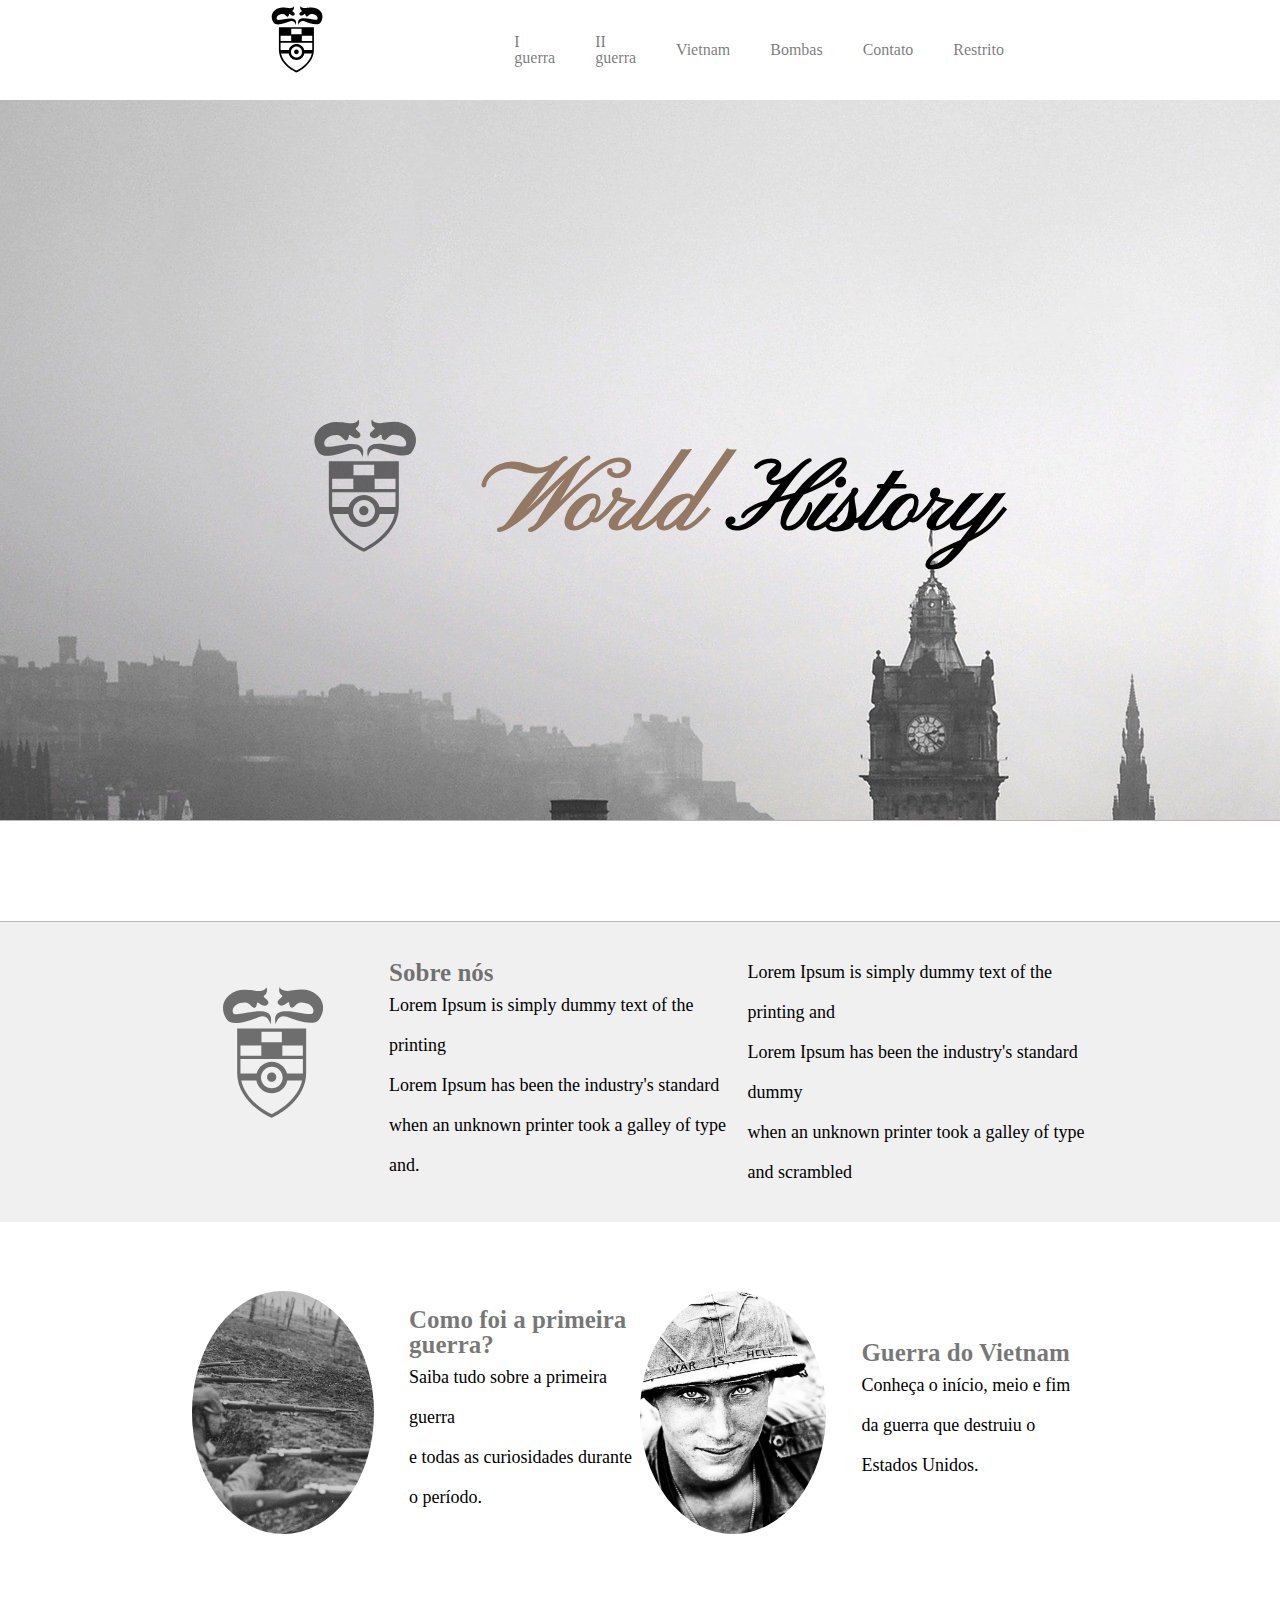
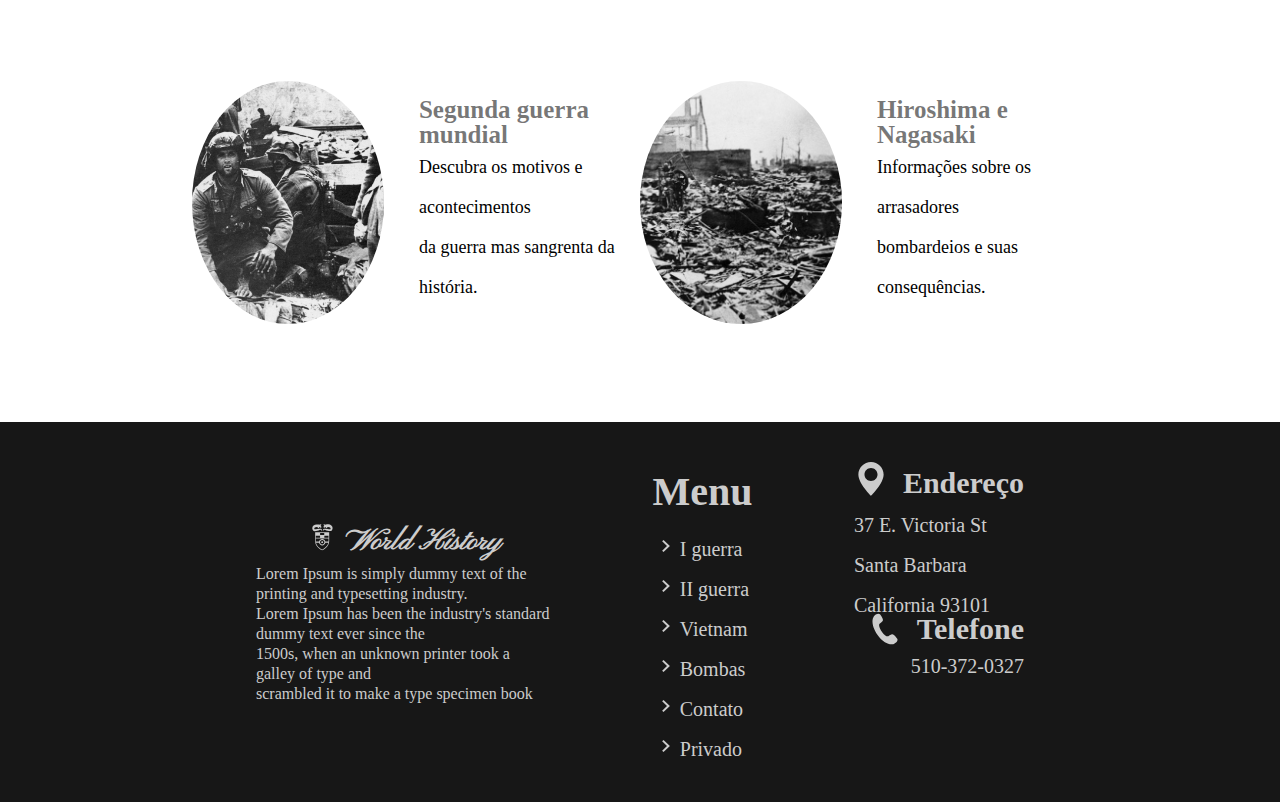
<file: index.html>
<!DOCTYPE html>
<html lang="en">

<head>
    <meta charset="UTF-8">
    <meta name="viewport" content="width=device-width, initial-scale=1.0">
    <meta http-equiv="X-UA-Compatible" content="ie=edge">
    <title>World History</title>
    <link rel="stylesheet" href="home.css">
    <link rel="stylesheet" href="reset.css">
    <link href="https://fonts.googleapis.com/css?family=Pinyon+Script" rel="stylesheet">
    <link rel="stylesheet" href="https://use.fontawesome.com/releases/v5.3.1/css/all.css"
          integrity="sha384-mzrmE5qonljUremFsqc01SB46JvROS7bZs3IO2EmfFsd15uHvIt+Y8vEf7N7fWAU"
          crossorigin="anonymous">
    <script type="text/javascript" src="js/contact.js"></script>
</head>

<body>

<div class="wrapper-menu">
    <div class="logo">
        <a href="index.html">
            <svg xmlns="http://www.w3.org/2000/svg" xmlns:xlink="http://www.w3.org/1999/xlink" version="1.1" x="0px" y="0px" viewBox="0 0 120 120"
                style="enable-background:new 0 0 96 96;" xml:space="preserve">
                <g>
                    <path d="M27.5,60.9c0,18.2,20.4,27,20.6,27l0.4,0.2l0.4-0.2c0.2-0.1,5.2-2.3,10.3-6.7c6.8-5.9,10.3-12.9,10.3-20.3V33.8h-42V60.9z    M48.5,85.9C46,84.8,32.7,78,30,65.4h9.2c0.8,4.4,4.7,7.8,9.4,7.8c4.7,0,8.6-3.4,9.4-7.8h9C64.3,77.7,51,84.7,48.5,85.9z M42,63.6   c0-3.6,3-6.6,6.6-6.6s6.6,3,6.6,6.6c0,3.6-3,6.6-6.6,6.6S42,67.2,42,63.6z M55,44.2h12.5v6.2H55V44.2z M42.3,35.8h12.4v6.4H42.3   V35.8z M29.5,44.2h12.7v6.2H29.5V44.2z M29.5,52.4h38v8.5c0,0.1,0,0.2,0,0.3h-9.6C56.8,57.1,53,54,48.6,54c-4.4,0-8.2,3.1-9.3,7.2   h-9.8c0-0.1,0-0.2,0-0.3V52.4z"
                    />
                    <path d="M76.1,13.4c-2.7-2.3-6.2-3.4-9.7-3.3c-2.9,0.1-4.9,0.4-6.1,0.6c-1.5,0.3-3.1,0.3-4.6-0.2c-1-0.3-1.8-0.8-2-1.4   c-0.5-1.7-1.5,3,0.8,4.3c2.3,1.3-4.3,3-1.8,5.7c1.7,1.8,4.1,0.2,5.6-1.1c0.3-0.3,0.9-0.1,0.9,0.4c0,0.8,0.2,1.8,1,2.5   c1.7,1.3,2.9-2.9,6-3c4.5-0.2,8.8,2.7,7.5,6.3c-1.3,3.7-26.8-8.2-22.7,7c0,0,1.2-6.7,6.8-4.5c5.7,2.2,16.3,6,19.5,1.7   C79.9,24.9,81.8,18.4,76.1,13.4z"
                    />
                    <path d="M47.7,31.3c4.2-15.2-21.3-3.3-22.7-7c-1.3-3.7,3-6.5,7.5-6.3c3.1,0.1,4.3,4.3,6,3c0.8-0.7,1-1.7,1-2.5   c0-0.5,0.6-0.7,0.9-0.4c1.4,1.2,3.9,2.9,5.6,1.1c2.5-2.7-4.2-4.3-1.8-5.7s1.3-6,0.8-4.3c-0.2,0.7-1.1,1.1-2,1.4   c-1.5,0.5-3.1,0.5-4.6,0.2c-1.2-0.3-3.2-0.5-6.1-0.6c-3.5-0.1-7,1-9.7,3.3c-5.7,5-3.8,11.5-1.3,15c3.2,4.4,13.8,0.5,19.5-1.7   C46.5,24.6,47.7,31.3,47.7,31.3z"
                    />
                    <path d="M51.3,63.4c0-1.5-1.2-2.8-2.8-2.8s-2.8,1.2-2.8,2.8c0,1.5,1.2,2.8,2.8,2.8S51.3,65,51.3,63.4z" />
                </g>
            </svg>
        </a>
    </div>
    <nav class="nav-bar">
        <ul>
            <li>
                <a href="FirstWar.html">I guerra</a>
            </li>
            <li>
                <a href="SecondWar.html">II guerra</a>
            </li>
            <li>
                <a href="vietnam.html">Vietnam</a>
            </li>
            <li>
                <a href="Hiroshima.html">Bombas</a>
            </li>
            <li>
                <a href="contact.html">Contato</a>
            </li>
            <li>
                <a href="restrict.html">Restrito</a>
            </li>
        </ul>

    </nav>
</div>

<header>
    <div>
        <svg xmlns="http://www.w3.org/2000/svg" xmlns:xlink="http://www.w3.org/1999/xlink" version="1.1" x="0px" y="0px" viewBox="0 0 120 120"
                style="enable-background:new 0 0 96 96;" xml:space="preserve">
                <g>
                    <path d="M27.5,60.9c0,18.2,20.4,27,20.6,27l0.4,0.2l0.4-0.2c0.2-0.1,5.2-2.3,10.3-6.7c6.8-5.9,10.3-12.9,10.3-20.3V33.8h-42V60.9z    M48.5,85.9C46,84.8,32.7,78,30,65.4h9.2c0.8,4.4,4.7,7.8,9.4,7.8c4.7,0,8.6-3.4,9.4-7.8h9C64.3,77.7,51,84.7,48.5,85.9z M42,63.6   c0-3.6,3-6.6,6.6-6.6s6.6,3,6.6,6.6c0,3.6-3,6.6-6.6,6.6S42,67.2,42,63.6z M55,44.2h12.5v6.2H55V44.2z M42.3,35.8h12.4v6.4H42.3   V35.8z M29.5,44.2h12.7v6.2H29.5V44.2z M29.5,52.4h38v8.5c0,0.1,0,0.2,0,0.3h-9.6C56.8,57.1,53,54,48.6,54c-4.4,0-8.2,3.1-9.3,7.2   h-9.8c0-0.1,0-0.2,0-0.3V52.4z"
                    />
                    <path d="M76.1,13.4c-2.7-2.3-6.2-3.4-9.7-3.3c-2.9,0.1-4.9,0.4-6.1,0.6c-1.5,0.3-3.1,0.3-4.6-0.2c-1-0.3-1.8-0.8-2-1.4   c-0.5-1.7-1.5,3,0.8,4.3c2.3,1.3-4.3,3-1.8,5.7c1.7,1.8,4.1,0.2,5.6-1.1c0.3-0.3,0.9-0.1,0.9,0.4c0,0.8,0.2,1.8,1,2.5   c1.7,1.3,2.9-2.9,6-3c4.5-0.2,8.8,2.7,7.5,6.3c-1.3,3.7-26.8-8.2-22.7,7c0,0,1.2-6.7,6.8-4.5c5.7,2.2,16.3,6,19.5,1.7   C79.9,24.9,81.8,18.4,76.1,13.4z"
                    />
                    <path d="M47.7,31.3c4.2-15.2-21.3-3.3-22.7-7c-1.3-3.7,3-6.5,7.5-6.3c3.1,0.1,4.3,4.3,6,3c0.8-0.7,1-1.7,1-2.5   c0-0.5,0.6-0.7,0.9-0.4c1.4,1.2,3.9,2.9,5.6,1.1c2.5-2.7-4.2-4.3-1.8-5.7s1.3-6,0.8-4.3c-0.2,0.7-1.1,1.1-2,1.4   c-1.5,0.5-3.1,0.5-4.6,0.2c-1.2-0.3-3.2-0.5-6.1-0.6c-3.5-0.1-7,1-9.7,3.3c-5.7,5-3.8,11.5-1.3,15c3.2,4.4,13.8,0.5,19.5-1.7   C46.5,24.6,47.7,31.3,47.7,31.3z"
                    />
                    <path d="M51.3,63.4c0-1.5-1.2-2.8-2.8-2.8s-2.8,1.2-2.8,2.8c0,1.5,1.2,2.8,2.8,2.8S51.3,65,51.3,63.4z" />
                </g>
            </svg>
        <h1>
            <span> World </span> History</h1>
    </div>
</header>

<div class="networks">
    <ul>
        <li>
            <a href="">
                <i class="fab fa-facebook-f"></i>
            </a>
        </li>
        <li>
            <a href="">
                <i class="fab fa-linkedin-in"></i>
            </a>
        </li>
        <li>
            <a href="">
                <i class="fab fa-github"></i>
            </a>
        </li>
    </ul>
</div>

<div class="about">
    <div class="logo-about">
        <svg xmlns="http://www.w3.org/2000/svg" xmlns:xlink="http://www.w3.org/1999/xlink" version="1.1" x="0px" y="0px" viewBox="0 0 120 120"
                style="enable-background:new 0 0 96 96;" xml:space="preserve">
                <g>
                    <path d="M27.5,60.9c0,18.2,20.4,27,20.6,27l0.4,0.2l0.4-0.2c0.2-0.1,5.2-2.3,10.3-6.7c6.8-5.9,10.3-12.9,10.3-20.3V33.8h-42V60.9z    M48.5,85.9C46,84.8,32.7,78,30,65.4h9.2c0.8,4.4,4.7,7.8,9.4,7.8c4.7,0,8.6-3.4,9.4-7.8h9C64.3,77.7,51,84.7,48.5,85.9z M42,63.6   c0-3.6,3-6.6,6.6-6.6s6.6,3,6.6,6.6c0,3.6-3,6.6-6.6,6.6S42,67.2,42,63.6z M55,44.2h12.5v6.2H55V44.2z M42.3,35.8h12.4v6.4H42.3   V35.8z M29.5,44.2h12.7v6.2H29.5V44.2z M29.5,52.4h38v8.5c0,0.1,0,0.2,0,0.3h-9.6C56.8,57.1,53,54,48.6,54c-4.4,0-8.2,3.1-9.3,7.2   h-9.8c0-0.1,0-0.2,0-0.3V52.4z"
                    />
                    <path d="M76.1,13.4c-2.7-2.3-6.2-3.4-9.7-3.3c-2.9,0.1-4.9,0.4-6.1,0.6c-1.5,0.3-3.1,0.3-4.6-0.2c-1-0.3-1.8-0.8-2-1.4   c-0.5-1.7-1.5,3,0.8,4.3c2.3,1.3-4.3,3-1.8,5.7c1.7,1.8,4.1,0.2,5.6-1.1c0.3-0.3,0.9-0.1,0.9,0.4c0,0.8,0.2,1.8,1,2.5   c1.7,1.3,2.9-2.9,6-3c4.5-0.2,8.8,2.7,7.5,6.3c-1.3,3.7-26.8-8.2-22.7,7c0,0,1.2-6.7,6.8-4.5c5.7,2.2,16.3,6,19.5,1.7   C79.9,24.9,81.8,18.4,76.1,13.4z"
                    />
                    <path d="M47.7,31.3c4.2-15.2-21.3-3.3-22.7-7c-1.3-3.7,3-6.5,7.5-6.3c3.1,0.1,4.3,4.3,6,3c0.8-0.7,1-1.7,1-2.5   c0-0.5,0.6-0.7,0.9-0.4c1.4,1.2,3.9,2.9,5.6,1.1c2.5-2.7-4.2-4.3-1.8-5.7s1.3-6,0.8-4.3c-0.2,0.7-1.1,1.1-2,1.4   c-1.5,0.5-3.1,0.5-4.6,0.2c-1.2-0.3-3.2-0.5-6.1-0.6c-3.5-0.1-7,1-9.7,3.3c-5.7,5-3.8,11.5-1.3,15c3.2,4.4,13.8,0.5,19.5-1.7   C46.5,24.6,47.7,31.3,47.7,31.3z"
                    />
                    <path d="M51.3,63.4c0-1.5-1.2-2.8-2.8-2.8s-2.8,1.2-2.8,2.8c0,1.5,1.2,2.8,2.8,2.8S51.3,65,51.3,63.4z" />
                </g>
            </svg>
    </div>
    <div class="text-right">
        <h4>Sobre nós</h4>
        <p>Lorem Ipsum is simply dummy text of the printing <br>
            Lorem Ipsum has been the industry's standard <br>
            when an unknown printer took a galley of type and.
        </p>
    </div>
    <div class="text-left">
        <p>Lorem Ipsum is simply dummy text of the printing and <br>
            Lorem Ipsum has been the industry's standard dummy <br>
            when an unknown printer took a galley of type and scrambled
        </p>
    </div>
</div>

<div class="topics">
    <div class="firstline">
        <div class="firstwar">
            <div class="img-first"></div>
            <div class="text">
                <a href="FirstWar.html">Como foi a primeira guerra?</a>
                <p> Saiba tudo sobre a primeira guerra
                    <br> e todas as curiosidades durante o período.</p>
            </div>

        </div>
        <div class="vietnam">
            <div class="img-vietnam"></div>
            <div class="text">
                <a href="vietnam.html">Guerra do Vietnam</a>
                <p> Conheça o início, meio e fim
                    <br> da guerra que destruiu o Estados Unidos.</p>
            </div>
        </div>
    </div>
    <div class="secondline">
        <div class="secondwar">
            <div class="img-second"></div>
            <div class="text">
                <a href="SecondWar.html">Segunda guerra mundial</a>
                <p> Descubra os motivos e acontecimentos
                    <br> da guerra mas sangrenta da história.</p>
            </div>

        </div>
        <div class="hiroshima">
            <div class="img-hiroshima"></div>
            <div class="text">
                <a href="Hiroshima.html">Hiroshima e Nagasaki</a>
                <p> Informações sobre os arrasadores
                    <br> bombardeios e suas consequências.</p>
            </div>
        </div>
    </div>
</div>


<footer>

    <div class="about-site">
        <div class="logo">
            <a href="index.html">
                <svg xmlns="http://www.w3.org/2000/svg" xmlns:xlink="http://www.w3.org/1999/xlink" version="1.1" x="0px" y="0px" viewBox="0 0 120 120"
                style="enable-background:new 0 0 96 96;" xml:space="preserve">
                <g>
                    <path d="M27.5,60.9c0,18.2,20.4,27,20.6,27l0.4,0.2l0.4-0.2c0.2-0.1,5.2-2.3,10.3-6.7c6.8-5.9,10.3-12.9,10.3-20.3V33.8h-42V60.9z    M48.5,85.9C46,84.8,32.7,78,30,65.4h9.2c0.8,4.4,4.7,7.8,9.4,7.8c4.7,0,8.6-3.4,9.4-7.8h9C64.3,77.7,51,84.7,48.5,85.9z M42,63.6   c0-3.6,3-6.6,6.6-6.6s6.6,3,6.6,6.6c0,3.6-3,6.6-6.6,6.6S42,67.2,42,63.6z M55,44.2h12.5v6.2H55V44.2z M42.3,35.8h12.4v6.4H42.3   V35.8z M29.5,44.2h12.7v6.2H29.5V44.2z M29.5,52.4h38v8.5c0,0.1,0,0.2,0,0.3h-9.6C56.8,57.1,53,54,48.6,54c-4.4,0-8.2,3.1-9.3,7.2   h-9.8c0-0.1,0-0.2,0-0.3V52.4z"
                    />
                    <path d="M76.1,13.4c-2.7-2.3-6.2-3.4-9.7-3.3c-2.9,0.1-4.9,0.4-6.1,0.6c-1.5,0.3-3.1,0.3-4.6-0.2c-1-0.3-1.8-0.8-2-1.4   c-0.5-1.7-1.5,3,0.8,4.3c2.3,1.3-4.3,3-1.8,5.7c1.7,1.8,4.1,0.2,5.6-1.1c0.3-0.3,0.9-0.1,0.9,0.4c0,0.8,0.2,1.8,1,2.5   c1.7,1.3,2.9-2.9,6-3c4.5-0.2,8.8,2.7,7.5,6.3c-1.3,3.7-26.8-8.2-22.7,7c0,0,1.2-6.7,6.8-4.5c5.7,2.2,16.3,6,19.5,1.7   C79.9,24.9,81.8,18.4,76.1,13.4z"
                    />
                    <path d="M47.7,31.3c4.2-15.2-21.3-3.3-22.7-7c-1.3-3.7,3-6.5,7.5-6.3c3.1,0.1,4.3,4.3,6,3c0.8-0.7,1-1.7,1-2.5   c0-0.5,0.6-0.7,0.9-0.4c1.4,1.2,3.9,2.9,5.6,1.1c2.5-2.7-4.2-4.3-1.8-5.7s1.3-6,0.8-4.3c-0.2,0.7-1.1,1.1-2,1.4   c-1.5,0.5-3.1,0.5-4.6,0.2c-1.2-0.3-3.2-0.5-6.1-0.6c-3.5-0.1-7,1-9.7,3.3c-5.7,5-3.8,11.5-1.3,15c3.2,4.4,13.8,0.5,19.5-1.7   C46.5,24.6,47.7,31.3,47.7,31.3z"
                    />
                    <path d="M51.3,63.4c0-1.5-1.2-2.8-2.8-2.8s-2.8,1.2-2.8,2.8c0,1.5,1.2,2.8,2.8,2.8S51.3,65,51.3,63.4z" />
                </g>
            </svg>
            </a>
            <h6>World History</h6>
        </div>
        <p>Lorem Ipsum is simply dummy text of the printing and typesetting industry.<br>
            Lorem Ipsum has been the industry's standard dummy text ever since the <br>
            1500s, when an unknown printer took a galley of type and<br>
            scrambled it to make a type specimen book</p>
    </div>

    <div class="menu-footer">
        <h4>Menu</h4>
        <ul>
            <li>
                <svg xmlns:dc="http://purl.org/dc/elements/1.1/" xmlns:cc="http://creativecommons.org/ns#"
                     xmlns:rdf="http://www.w3.org/1999/02/22-rdf-syntax-ns#"
                     xmlns:svg="http://www.w3.org/2000/svg" xmlns="http://www.w3.org/2000/svg"
                     xmlns:sodipodi="http://sodipodi.sourceforge.net/DTD/sodipodi-0.dtd"
                     xmlns:inkscape="http://www.inkscape.org/namespaces/inkscape" version="1.1" x="0px" y="0px"
                     viewBox="0 0 100 100">
                    <g transform="translate(0,-952.36218)">
                        <path style="text-indent:0;text-transform:none;direction:ltr;block-progression:tb;baseline-shift:baseline;color:#000000;enable-background:accumulate;"
                              d="m 37.5938,971.75282 -6.9376,7.21875 24.25,23.40623 -24.25,23.375 6.9376,7.2187 28,-26.9999 3.75,-3.5938 -3.75,-3.62498 -28,-27 z"
                              fill-opacity="1" stroke="none" marker="none" visibility="visible" display="inline"
                              overflow="visible"
                        />
                    </g>
                </svg>
                <a href="FirstWar.html">I guerra</a>
            </li>
            <li>
                <svg xmlns:dc="http://purl.org/dc/elements/1.1/" xmlns:cc="http://creativecommons.org/ns#"
                     xmlns:rdf="http://www.w3.org/1999/02/22-rdf-syntax-ns#"
                     xmlns:svg="http://www.w3.org/2000/svg" xmlns="http://www.w3.org/2000/svg"
                     xmlns:sodipodi="http://sodipodi.sourceforge.net/DTD/sodipodi-0.dtd"
                     xmlns:inkscape="http://www.inkscape.org/namespaces/inkscape" version="1.1" x="0px" y="0px"
                     viewBox="0 0 100 100">
                    <g transform="translate(0,-952.36218)">
                        <path style="text-indent:0;text-transform:none;direction:ltr;block-progression:tb;baseline-shift:baseline;color:#000000;enable-background:accumulate;"
                              d="m 37.5938,971.75282 -6.9376,7.21875 24.25,23.40623 -24.25,23.375 6.9376,7.2187 28,-26.9999 3.75,-3.5938 -3.75,-3.62498 -28,-27 z"
                              fill-opacity="1" stroke="none" marker="none" visibility="visible" display="inline"
                              overflow="visible"
                        />
                    </g>
                </svg>
                <a href="SecondWar.html">II guerra</a>
            </li>
            <li>
                <svg xmlns:dc="http://purl.org/dc/elements/1.1/" xmlns:cc="http://creativecommons.org/ns#"
                     xmlns:rdf="http://www.w3.org/1999/02/22-rdf-syntax-ns#"
                     xmlns:svg="http://www.w3.org/2000/svg" xmlns="http://www.w3.org/2000/svg"
                     xmlns:sodipodi="http://sodipodi.sourceforge.net/DTD/sodipodi-0.dtd"
                     xmlns:inkscape="http://www.inkscape.org/namespaces/inkscape" version="1.1" x="0px" y="0px"
                     viewBox="0 0 100 100">
                    <g transform="translate(0,-952.36218)">
                        <path style="text-indent:0;text-transform:none;direction:ltr;block-progression:tb;baseline-shift:baseline;color:#000000;enable-background:accumulate;"
                              d="m 37.5938,971.75282 -6.9376,7.21875 24.25,23.40623 -24.25,23.375 6.9376,7.2187 28,-26.9999 3.75,-3.5938 -3.75,-3.62498 -28,-27 z"
                              fill-opacity="1" stroke="none" marker="none" visibility="visible" display="inline"
                              overflow="visible"
                        />
                    </g>
                </svg>
                <a href="vietnam.html">Vietnam</a>
            </li>
            <li>
                <svg xmlns:dc="http://purl.org/dc/elements/1.1/" xmlns:cc="http://creativecommons.org/ns#"
                     xmlns:rdf="http://www.w3.org/1999/02/22-rdf-syntax-ns#"
                     xmlns:svg="http://www.w3.org/2000/svg" xmlns="http://www.w3.org/2000/svg"
                     xmlns:sodipodi="http://sodipodi.sourceforge.net/DTD/sodipodi-0.dtd"
                     xmlns:inkscape="http://www.inkscape.org/namespaces/inkscape" version="1.1" x="0px" y="0px"
                     viewBox="0 0 100 100">
                    <g transform="translate(0,-952.36218)">
                        <path style="text-indent:0;text-transform:none;direction:ltr;block-progression:tb;baseline-shift:baseline;color:#000000;enable-background:accumulate;"
                              d="m 37.5938,971.75282 -6.9376,7.21875 24.25,23.40623 -24.25,23.375 6.9376,7.2187 28,-26.9999 3.75,-3.5938 -3.75,-3.62498 -28,-27 z"
                              fill-opacity="1" stroke="none" marker="none" visibility="visible" display="inline"
                              overflow="visible"
                        />
                    </g>
                </svg>
                <a href="Hiroshima.html">Bombas</a>
            </li>
            <li>
                <svg xmlns:dc="http://purl.org/dc/elements/1.1/" xmlns:cc="http://creativecommons.org/ns#"
                     xmlns:rdf="http://www.w3.org/1999/02/22-rdf-syntax-ns#"
                     xmlns:svg="http://www.w3.org/2000/svg" xmlns="http://www.w3.org/2000/svg"
                     xmlns:sodipodi="http://sodipodi.sourceforge.net/DTD/sodipodi-0.dtd"
                     xmlns:inkscape="http://www.inkscape.org/namespaces/inkscape" version="1.1" x="0px" y="0px"
                     viewBox="0 0 100 100">
                    <g transform="translate(0,-952.36218)">
                        <path style="text-indent:0;text-transform:none;direction:ltr;block-progression:tb;baseline-shift:baseline;color:#000000;enable-background:accumulate;"
                              d="m 37.5938,971.75282 -6.9376,7.21875 24.25,23.40623 -24.25,23.375 6.9376,7.2187 28,-26.9999 3.75,-3.5938 -3.75,-3.62498 -28,-27 z"
                              fill-opacity="1" stroke="none" marker="none" visibility="visible" display="inline"
                              overflow="visible"
                        />
                    </g>
                </svg>
                <a href="contact.html">Contato</a>
            </li>
            <li>
                <svg xmlns:dc="http://purl.org/dc/elements/1.1/" xmlns:cc="http://creativecommons.org/ns#"
                     xmlns:rdf="http://www.w3.org/1999/02/22-rdf-syntax-ns#"
                     xmlns:svg="http://www.w3.org/2000/svg" xmlns="http://www.w3.org/2000/svg"
                     xmlns:sodipodi="http://sodipodi.sourceforge.net/DTD/sodipodi-0.dtd"
                     xmlns:inkscape="http://www.inkscape.org/namespaces/inkscape" version="1.1" x="0px" y="0px"
                     viewBox="0 0 100 100">
                    <g transform="translate(0,-952.36218)">
                        <path style="text-indent:0;text-transform:none;direction:ltr;block-progression:tb;baseline-shift:baseline;color:#000000;enable-background:accumulate;"
                              d="m 37.5938,971.75282 -6.9376,7.21875 24.25,23.40623 -24.25,23.375 6.9376,7.2187 28,-26.9999 3.75,-3.5938 -3.75,-3.62498 -28,-27 z"
                              fill-opacity="1" stroke="none" marker="none" visibility="visible" display="inline"
                              overflow="visible"
                        />
                    </g>
                </svg>
                <a href="restrict.html">Privado</a>
            </li>
        </ul>
    </div>
    <div class="info">
        <div class="address">
            <div class="title-address">
                <svg xmlns="http://www.w3.org/2000/svg" xmlns:xlink="http://www.w3.org/1999/xlink" version="1.1" x="0px" y="0px" viewBox="0 0 512 640" enable-background="new 0 0 512 512" xml:space="preserve">
                    <path d="M256.031,0.008L256.031,0.008c-0.016,0-0.016,0-0.016,0c-0.016,0-0.031,0-0.031,0l0,0
                     C150.926,0.04,65.775,85.1,65.775,189.971c0,135.338,190.209,322.021,190.209,322.021s190.241-186.684,190.241-322.021
                      C446.225,85.1,361.072,0.04,256.031,0.008z M256,287.498c-54.169,0-98.104-43.843-98.104-97.965
                      c0-54.092,43.935-97.934,98.104-97.934c54.199,0,98.119,43.842,98.119,97.934C354.119,243.655,310.199,287.498,256,287.498z"/>
                </svg>
                <h6>Endereço</h6>
            </div>
            <p>37 E. Victoria St Santa Barbara California 93101</p>
        </div>
        <div class="phone">
            <div class="title-phone">

                <svg xmlns="http://www.w3.org/2000/svg" xmlns:xlink="http://www.w3.org/1999/xlink" xml:space="preserve" style="shape-rendering:geometricPrecision;text-rendering:geometricPrecision;image-rendering:optimizeQuality;" viewBox="0 0 100 100" x="0px" y="0px" fill-rule="evenodd" clip-rule="evenodd"><defs>s
                </defs><g><path d="M33.0735 35.9542c0.660241,-1.82127 4.8272,-4.24019 6.44533,-5.60437 3.09333,-2.61026 5.96107,-4.61578 3.34963,-11.119 -1.62285,-4.04767 -4.00751,-8.76031 -6.88352,
                -11.9918 -4.97602,-5.59374 -15.6462,0.419295 -18.9864,5.75792 -16.8757,26.9849 25.7282,87.8298 57.1339,81.5959 6.17721,-1.22718 15.4596,-9.28236 11.9056,-15.873 -2.05395,
                -3.80554 -5.66697,-7.65951 -8.91503,-10.5686 -5.21815,-4.67838 -8.08353,-2.66931 -11.5938,-0.654336 -1.83545,1.05355 -5.53587,4.09728 -7.47171,4.13862 -9.92606,0.214962 -28.4187,-26.1971 -24.9841,-35.6814z"/></g></svg>
                <h6>Telefone</h6>
            </div>
            <p>510-372-0327</p>
        </div>
    </div>

</footer>

</body>


</html>
</file>
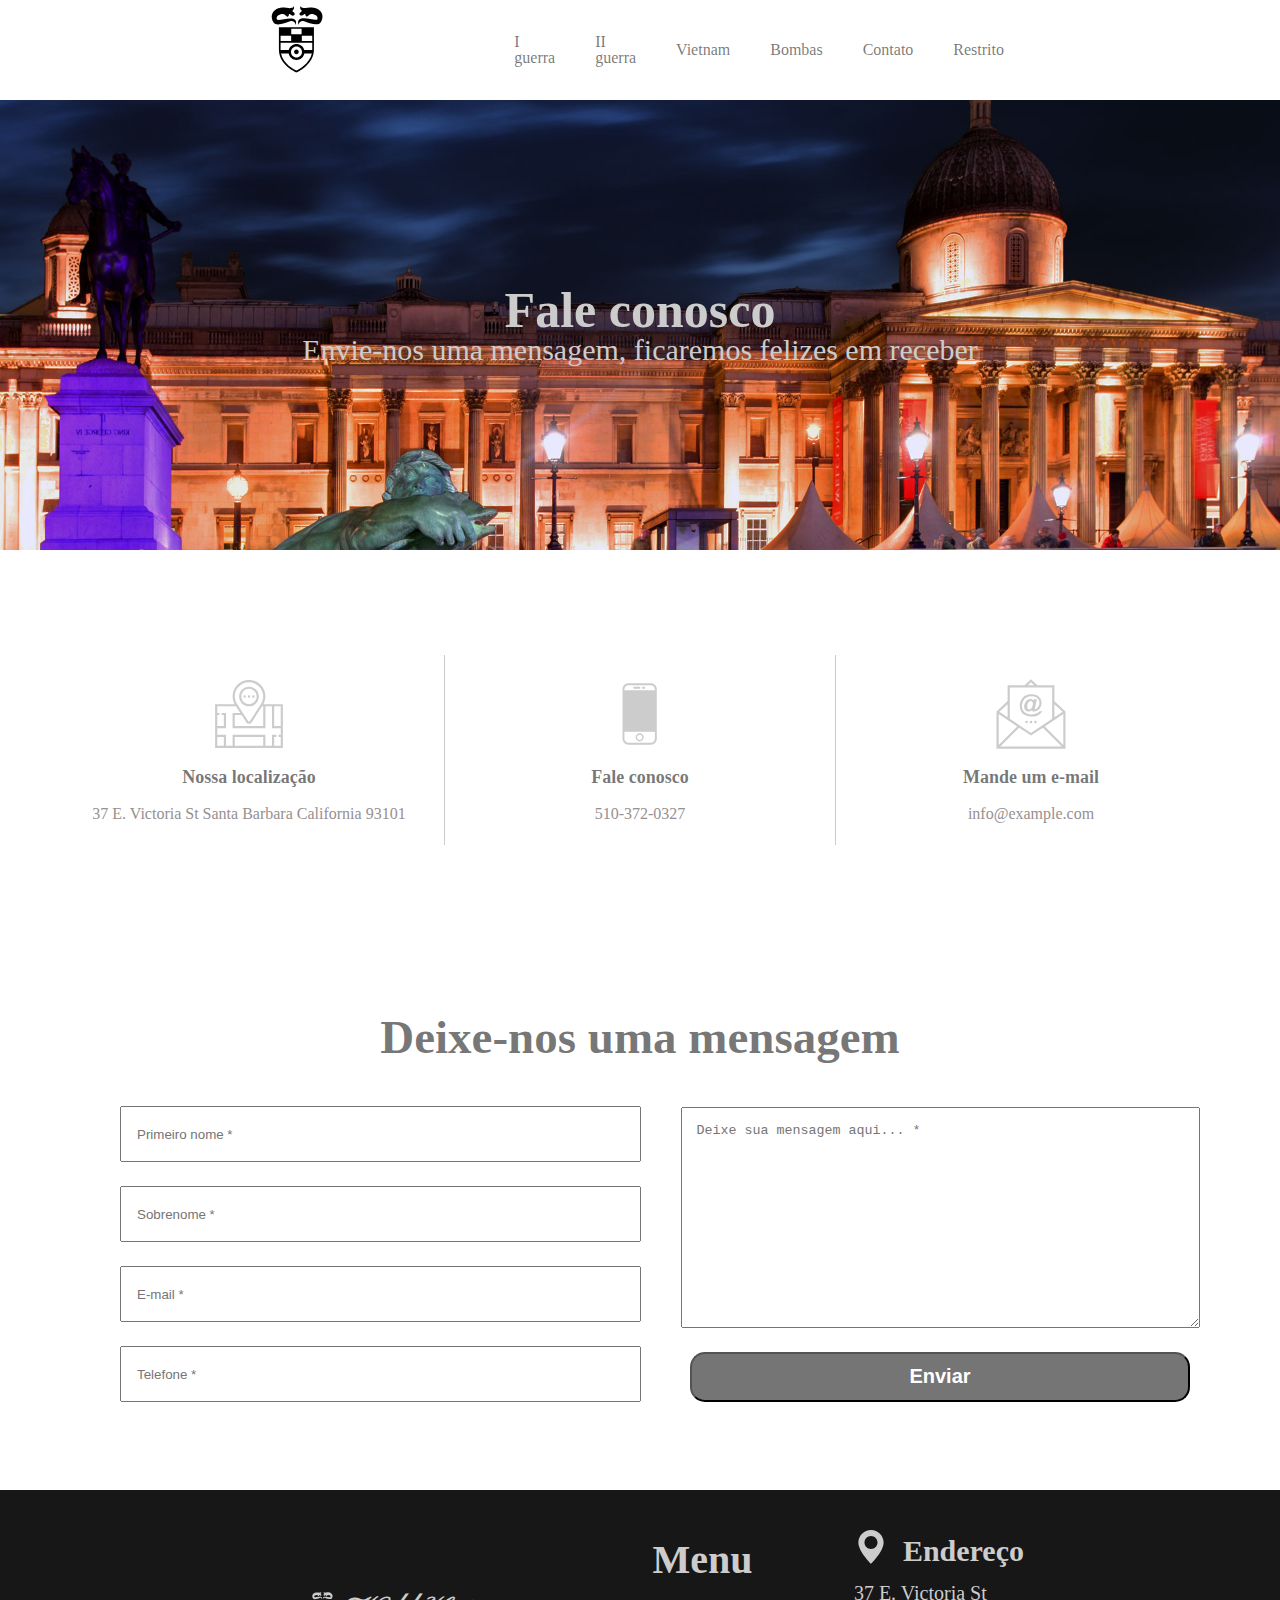
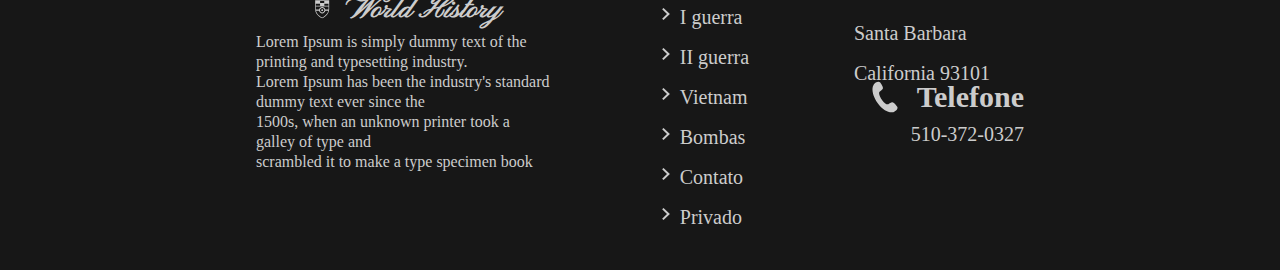
<file: contact.html>
<!DOCTYPE html>
<html lang="en">
<head>
    <meta charset="UTF-8">
    <title>Fale conosco</title>
    <link rel="stylesheet" href="home.css">
    <link rel="stylesheet" href="contact.css">
    <link rel="stylesheet" href="reset.css">
    <link href="https://fonts.googleapis.com/css?family=Pinyon+Script" rel="stylesheet">
    <script type="text/javascript" src="js/contact.js"></script>

</head>
<body>
<div class="wrapper-menu">
    <div class="logo">
        <a href="index.html">
            <svg xmlns="http://www.w3.org/2000/svg" xmlns:xlink="http://www.w3.org/1999/xlink" version="1.1" x="0px" y="0px" viewBox="0 0 120 120"
                style="enable-background:new 0 0 96 96;" xml:space="preserve">
                <g>
                    <path d="M27.5,60.9c0,18.2,20.4,27,20.6,27l0.4,0.2l0.4-0.2c0.2-0.1,5.2-2.3,10.3-6.7c6.8-5.9,10.3-12.9,10.3-20.3V33.8h-42V60.9z    M48.5,85.9C46,84.8,32.7,78,30,65.4h9.2c0.8,4.4,4.7,7.8,9.4,7.8c4.7,0,8.6-3.4,9.4-7.8h9C64.3,77.7,51,84.7,48.5,85.9z M42,63.6   c0-3.6,3-6.6,6.6-6.6s6.6,3,6.6,6.6c0,3.6-3,6.6-6.6,6.6S42,67.2,42,63.6z M55,44.2h12.5v6.2H55V44.2z M42.3,35.8h12.4v6.4H42.3   V35.8z M29.5,44.2h12.7v6.2H29.5V44.2z M29.5,52.4h38v8.5c0,0.1,0,0.2,0,0.3h-9.6C56.8,57.1,53,54,48.6,54c-4.4,0-8.2,3.1-9.3,7.2   h-9.8c0-0.1,0-0.2,0-0.3V52.4z"
                    />
                    <path d="M76.1,13.4c-2.7-2.3-6.2-3.4-9.7-3.3c-2.9,0.1-4.9,0.4-6.1,0.6c-1.5,0.3-3.1,0.3-4.6-0.2c-1-0.3-1.8-0.8-2-1.4   c-0.5-1.7-1.5,3,0.8,4.3c2.3,1.3-4.3,3-1.8,5.7c1.7,1.8,4.1,0.2,5.6-1.1c0.3-0.3,0.9-0.1,0.9,0.4c0,0.8,0.2,1.8,1,2.5   c1.7,1.3,2.9-2.9,6-3c4.5-0.2,8.8,2.7,7.5,6.3c-1.3,3.7-26.8-8.2-22.7,7c0,0,1.2-6.7,6.8-4.5c5.7,2.2,16.3,6,19.5,1.7   C79.9,24.9,81.8,18.4,76.1,13.4z"
                    />
                    <path d="M47.7,31.3c4.2-15.2-21.3-3.3-22.7-7c-1.3-3.7,3-6.5,7.5-6.3c3.1,0.1,4.3,4.3,6,3c0.8-0.7,1-1.7,1-2.5   c0-0.5,0.6-0.7,0.9-0.4c1.4,1.2,3.9,2.9,5.6,1.1c2.5-2.7-4.2-4.3-1.8-5.7s1.3-6,0.8-4.3c-0.2,0.7-1.1,1.1-2,1.4   c-1.5,0.5-3.1,0.5-4.6,0.2c-1.2-0.3-3.2-0.5-6.1-0.6c-3.5-0.1-7,1-9.7,3.3c-5.7,5-3.8,11.5-1.3,15c3.2,4.4,13.8,0.5,19.5-1.7   C46.5,24.6,47.7,31.3,47.7,31.3z"
                    />
                    <path d="M51.3,63.4c0-1.5-1.2-2.8-2.8-2.8s-2.8,1.2-2.8,2.8c0,1.5,1.2,2.8,2.8,2.8S51.3,65,51.3,63.4z" />
                </g>
            </svg>
        </a>
    </div>
    <nav class="nav-bar">
        <ul>
            <li>
                <a href="FirstWar.html">I guerra</a>
            </li>
            <li>
                <a href="SecondWar.html">II guerra</a>
            </li>
            <li>
                <a href="vietnam.html">Vietnam</a>
            </li>
            <li>
                <a href="Hiroshima.html">Bombas</a>
            </li>
            <li>
                <a href="contact.html">Contato</a>
            </li>
            <li>
                <a href="restrict.html">Restrito</a>
            </li>
        </ul>

    </nav>
</div>

<div class="header-contact">
    <h6>Fale conosco</h6>
    <p>Envie-nos uma mensagem, ficaremos felizes em receber</p>
</div>


<section class="informations">

    <div class="location">
        <svg xmlns="http://www.w3.org/2000/svg" xmlns:xlink="http://www.w3.org/1999/xlink" version="1.1" x="0px" y="0px" viewBox="0 0 64 64" style="enable-background:new 0 0 64 64;" xml:space="preserve"><g>
            <path d="M55,23h-9.814C46.374,20.82,47,18.383,47,15.884C47,7.677,40.323,1,32.116,1h-0.231C23.677,1,17,7.677,17,15.884   c0,2.499,0.626,4.936,1.814,7.116H1v40h44h10h8V23H55z
            M61,25v18h-6V25H61z M29.617,39.707C30.143,40.517,31.034,41,32,41   s1.857-0.483,2.383-1.293L43.942,25H45v18H19V33h6.258L29.617,39.707z M31.884,3h0.231C39.22,3,45,8.78,45,15.884
               c0,2.499-0.72,4.926-2.082,7.021L32.707,38.617c-0.312,0.48-1.101,0.48-1.413,0L21.082,22.906C19.72,20.811,19,18.383,19,15.884   C19,8.78,24.78,3,31.884,3z M3,53h6v8H3V53z M19,61v-8h26v8H19z
                M55,61v-8h2v-2h-4v10h-6V51H17v10h-6V51H3v-6h8V31H7v2h2v10H3V33h2   v-2H3v-6h17.058l3.9,6H17v14h30V25h6v20h8v6h-2v2h2v8H55z"/>
            <path d="M32,25c4.962,0,9-4.038,9-9s-4.038-9-9-9s-9,4.038-9,9S27.038,25,32,25z M32,9c3.86,0,7,3.14,7,7s-3.14,7-7,7s-7-3.14-7-7   S28.14,9,32,9z"/>
            <rect x="31" y="15" width="2" height="2"/><rect x="35" y="15" width="2" height="2"/><rect x="27" y="15" width="2" height="2"/></g></svg>
        <h6>Nossa localização</h6>
        <p>37 E. Victoria St Santa Barbara California 93101</p>
    </div>

    <div class="contact-us">

        <svg xmlns="http://www.w3.org/2000/svg" xmlns:xlink="http://www.w3.org/1999/xlink" version="1.1" x="0px" y="0px" viewBox="0 0 100 100" style="enable-background:new 0 0 100 100;"
             xml:space="preserve"><g><path d="M65.578125,6.1041665h-32.15625C28.7782803,6.1041665,25,9.8821144,25,14.526042v70.9479218
             c0,4.6439285,3.7782803,8.421875,8.421875,8.421875h32.15625c4.6435928,0,8.421875-3.7779465,8.421875-8.421875V14.526042
              C74,9.8821144,70.2217178,6.1041665,65.578125,6.1041665z M27.7222214,14.526042   c0-3.1429176,2.556736-5.6996527,5.6996536-5.6996527h32.15625c3.1429138,0,5.6996536,2.556735,5.6996536,5.6996527v1.4461803
               H27.7222214V14.526042z M71.2777786,85.4739609c0,3.1429138-2.5567398,5.6996536-5.6996536,5.6996536h-32.15625   c-3.1429176,0-5.6996536-2.5567398-5.6996536-5.6996536V75.1805573h43.5555573V85.4739609z"/>
            <path d="M49.1597214,11.208333h-7.4861107c-0.751667,0-1.3611107,0.6094427-1.3611107,1.3611116   c0,0.751668,0.6094437,1.3611107,1.3611107,1.3611107h7.4861107c0.7516708,0,1.3611107-0.6094427,1.3611107-1.3611107
              C50.5208321,11.8177757,49.9113922,11.208333,49.1597214,11.208333z"/><path d="M55.9652786,11.208333h-1.7013893c-0.751667,0-1.3611107,0.6094427-1.3611107,1.3611116
                c0,0.751668,0.6094437,1.3611107,1.3611107,1.3611107h1.7013893c0.751667,0,1.3611107-0.6094427,1.3611107-1.3611107   C57.3263893,11.8177757,56.7169456,11.208333,55.9652786,11.208333z"/>
            <path d="M49.5,89.1319427c3.1894379,0,5.7847214-2.5949478,5.7847214-5.7847214S52.6894379,77.5625,49.5,77.5625   s-5.7847214,2.5949478-5.7847214,5.7847214S46.3105621,89.1319427,49.5,89.1319427z M49.5,79.6041641
             c2.0635986,0,3.7430573,1.6791306,3.7430573,3.7430573c0,2.0639343-1.6794586,3.7430573-3.7430573,3.7430573   s-3.7430573-1.6791229-3.7430573-3.7430573C45.7569427,81.2832947,47.4364014,79.6041641,49.5,79.6041641z"/></g></svg>
        <h6>Fale conosco</h6>
        <p>510-372-0327</p>
    </div>
    <div class="email">

        <svg xmlns="http://www.w3.org/2000/svg" xmlns:xlink="http://www.w3.org/1999/xlink" version="1.1" x="0px" y="0px" viewBox="0 0 512 512" enable-background="new 0 0 512 512"
             xml:space="preserve"><g><path d="M427.4,162l-0.3,0.4V45.7H302.8L256,2l-46.8,43.7H84.9v115.9l-81.5,76V510h505V237.7L427.4,162z M155.2,346.7L19.8,482.2
              V256.4L155.2,346.7z M169.1,355.9l86.9,58l86.9-58l137.8,137.8H31.3L169.1,355.9z M356.8,346.7l135.5-90.3v225.8L356.8,346.7z    M487.3,240.1l-60.2,40.2v-96.4L487.3,240.1z M256,24.3l23,21.4H233L256,24.3z
              M410.8,62v103.2v126L256,394.3L101.2,291.2V62H410.8   z M84.9,280.3l-60.2-40.2l60.2-56.2V280.3z"/><path d="M214.3,264.9c13.6,6.3,29.8,9.5,48.5,9.5c19.3,0,35.7-3.7,49.1-11.2c11.7-6.5,20.4-15.5,26.1-27h-18.1
               c-6,7.5-13.8,13.2-23.6,17c-9.7,3.8-21.4,5.7-34.9,5.7c-14.1,0-26.5-2.3-37.5-6.8c-10.9-4.5-19.4-11.7-25.4-21.5   c-6-9.8-9.1-20.7-9.1-32.6c0-12.3,2.7-24.1,8.1-35.5c5.4-11.4,13.5-20.2,24.1-26.4c10.7-6.3,23.7-9.4,39.1-9.4
               c18.1,0,32.2,4.7,42.3,14.1c10.1,9.4,15.1,21,15.1,35c0,7.8-1.8,15.3-5.4,22.5c-3.6,7.3-8.2,13-14,17.3c-4.3,3.3-7.8,4.9-10.5,4.9
               c-0.9,0-1.7-0.4-2.3-1.1s-1-1.8-1-3.2c0-1.1,0.4-3.6,1.2-7.5l12.8-61h-22.4l-2.1,9.4c-4.8-7.7-12.3-11.6-22.4-11.6
               c-14.2,0-25.8,6.7-34.9,20.1c-7.5,11-11.2,23.2-11.2,36.5c0,10.8,3.1,19.4,9.3,25.9s14,9.7,23.4,9.7c8.7,0,16.4-3.2,23.1-9.7
                c0.8,3.2,2.4,5.6,4.8,7.2c2.4,1.6,5.9,2.5,10.6,2.5c17.5,0,31.8-7.4,42.9-22.1c8.9-11.7,13.3-24.7,13.3-39.2
                 c0-12.1-2.9-23.3-8.8-33.5c-5.9-10.2-14.4-18.1-25.5-23.7c-11.1-5.6-23.8-8.3-38.1-8.3c-16.8,0-31.8,3.4-44.9,10.3
                  c-13.1,6.9-23.4,17.2-30.9,30.9c-7.5,13.7-11.3,28.6-11.3,44.5c0,14.5,3.3,27.9,9.9,40.3C190.6,249.3,200.7,258.6,214.3,264.9z
                   M266.5,199.3c-2.2,6.6-4.8,11.7-7.8,15.1c-2.1,2.4-4.2,4.2-6.4,5.4c-2.8,1.6-5.9,2.4-9.1,2.4c-4.3,0-7.9-1.7-10.8-5.1
                    c-2.9-3.4-4.4-8.7-4.4-15.9c0-5.4,1-11.6,3.1-18.5c2.1-7,5.2-12.3,9.4-16.1c4.1-3.8,8.6-5.7,13.5-5.7c4.5,0,8.3,1.7,11.3,5.1   c3,3.4,4.5,8.3,4.5,14.8C269.7,186.5,268.6,192.7,266.5,199.3z"/>
            <rect x="247.9" y="306.4" width="16.3" height="16.3"/><rect x="280.4" y="306.4" width="16.3" height="16.3"/><rect x="215.3" y="306.4" width="16.3" height="16.3"/></g></svg>
        <h6>Mande um e-mail</h6>
        <p>info@example.com</p>
    </div>

</section>

<section class="talk">
    <h6> Deixe-nos uma mensagem</h6>
    <form action="#">
        <div class="form-left">
            <input type="text" id="firstName" placeholder="Primeiro nome *"/>
            <input type="text" id="lastName" placeholder="Sobrenome *"/>
            <input type="email" id="email" placeholder="E-mail *"/>
            <input type="tel" id="phone" placeholder="Telefone *"/>
        </div>
        <div class="form-right">
            <textarea id="message" placeholder="Deixe sua mensagem aqui... *"></textarea>
            <button onclick="enviar()" type="submit">Enviar</button>
        </div>
    </form>


</section>

<footer>

    <div class="about-site">
        <div class="logo">
            <a href="index.html">
                <svg xmlns="http://www.w3.org/2000/svg" xmlns:xlink="http://www.w3.org/1999/xlink" version="1.1" x="0px" y="0px" viewBox="0 0 120 120"
                style="enable-background:new 0 0 96 96;" xml:space="preserve">
                <g>
                    <path d="M27.5,60.9c0,18.2,20.4,27,20.6,27l0.4,0.2l0.4-0.2c0.2-0.1,5.2-2.3,10.3-6.7c6.8-5.9,10.3-12.9,10.3-20.3V33.8h-42V60.9z    M48.5,85.9C46,84.8,32.7,78,30,65.4h9.2c0.8,4.4,4.7,7.8,9.4,7.8c4.7,0,8.6-3.4,9.4-7.8h9C64.3,77.7,51,84.7,48.5,85.9z M42,63.6   c0-3.6,3-6.6,6.6-6.6s6.6,3,6.6,6.6c0,3.6-3,6.6-6.6,6.6S42,67.2,42,63.6z M55,44.2h12.5v6.2H55V44.2z M42.3,35.8h12.4v6.4H42.3   V35.8z M29.5,44.2h12.7v6.2H29.5V44.2z M29.5,52.4h38v8.5c0,0.1,0,0.2,0,0.3h-9.6C56.8,57.1,53,54,48.6,54c-4.4,0-8.2,3.1-9.3,7.2   h-9.8c0-0.1,0-0.2,0-0.3V52.4z"
                    />
                    <path d="M76.1,13.4c-2.7-2.3-6.2-3.4-9.7-3.3c-2.9,0.1-4.9,0.4-6.1,0.6c-1.5,0.3-3.1,0.3-4.6-0.2c-1-0.3-1.8-0.8-2-1.4   c-0.5-1.7-1.5,3,0.8,4.3c2.3,1.3-4.3,3-1.8,5.7c1.7,1.8,4.1,0.2,5.6-1.1c0.3-0.3,0.9-0.1,0.9,0.4c0,0.8,0.2,1.8,1,2.5   c1.7,1.3,2.9-2.9,6-3c4.5-0.2,8.8,2.7,7.5,6.3c-1.3,3.7-26.8-8.2-22.7,7c0,0,1.2-6.7,6.8-4.5c5.7,2.2,16.3,6,19.5,1.7   C79.9,24.9,81.8,18.4,76.1,13.4z"
                    />
                    <path d="M47.7,31.3c4.2-15.2-21.3-3.3-22.7-7c-1.3-3.7,3-6.5,7.5-6.3c3.1,0.1,4.3,4.3,6,3c0.8-0.7,1-1.7,1-2.5   c0-0.5,0.6-0.7,0.9-0.4c1.4,1.2,3.9,2.9,5.6,1.1c2.5-2.7-4.2-4.3-1.8-5.7s1.3-6,0.8-4.3c-0.2,0.7-1.1,1.1-2,1.4   c-1.5,0.5-3.1,0.5-4.6,0.2c-1.2-0.3-3.2-0.5-6.1-0.6c-3.5-0.1-7,1-9.7,3.3c-5.7,5-3.8,11.5-1.3,15c3.2,4.4,13.8,0.5,19.5-1.7   C46.5,24.6,47.7,31.3,47.7,31.3z"
                    />
                    <path d="M51.3,63.4c0-1.5-1.2-2.8-2.8-2.8s-2.8,1.2-2.8,2.8c0,1.5,1.2,2.8,2.8,2.8S51.3,65,51.3,63.4z" />
                </g>
            </svg>
            </a>
            <h6>World History</h6>
        </div>
        <p>Lorem Ipsum is simply dummy text of the printing and typesetting industry.<br>
            Lorem Ipsum has been the industry's standard dummy text ever since the <br>
            1500s, when an unknown printer took a galley of type and<br>
            scrambled it to make a type specimen book</p>
    </div>

    <div class="menu-footer">
        <h4>Menu</h4>
        <ul>
            <li>
                <svg xmlns:dc="http://purl.org/dc/elements/1.1/" xmlns:cc="http://creativecommons.org/ns#"
                     xmlns:rdf="http://www.w3.org/1999/02/22-rdf-syntax-ns#"
                     xmlns:svg="http://www.w3.org/2000/svg" xmlns="http://www.w3.org/2000/svg"
                     xmlns:sodipodi="http://sodipodi.sourceforge.net/DTD/sodipodi-0.dtd"
                     xmlns:inkscape="http://www.inkscape.org/namespaces/inkscape" version="1.1" x="0px" y="0px"
                     viewBox="0 0 100 100">
                    <g transform="translate(0,-952.36218)">
                        <path style="text-indent:0;text-transform:none;direction:ltr;block-progression:tb;baseline-shift:baseline;color:#000000;enable-background:accumulate;"
                              d="m 37.5938,971.75282 -6.9376,7.21875 24.25,23.40623 -24.25,23.375 6.9376,7.2187 28,-26.9999 3.75,-3.5938 -3.75,-3.62498 -28,-27 z"
                              fill-opacity="1" stroke="none" marker="none" visibility="visible" display="inline"
                              overflow="visible"
                        />
                    </g>
                </svg>
                <a href="FirstWar.html">I guerra</a>
            </li>
            <li>
                <svg xmlns:dc="http://purl.org/dc/elements/1.1/" xmlns:cc="http://creativecommons.org/ns#"
                     xmlns:rdf="http://www.w3.org/1999/02/22-rdf-syntax-ns#"
                     xmlns:svg="http://www.w3.org/2000/svg" xmlns="http://www.w3.org/2000/svg"
                     xmlns:sodipodi="http://sodipodi.sourceforge.net/DTD/sodipodi-0.dtd"
                     xmlns:inkscape="http://www.inkscape.org/namespaces/inkscape" version="1.1" x="0px" y="0px"
                     viewBox="0 0 100 100">
                    <g transform="translate(0,-952.36218)">
                        <path style="text-indent:0;text-transform:none;direction:ltr;block-progression:tb;baseline-shift:baseline;color:#000000;enable-background:accumulate;"
                              d="m 37.5938,971.75282 -6.9376,7.21875 24.25,23.40623 -24.25,23.375 6.9376,7.2187 28,-26.9999 3.75,-3.5938 -3.75,-3.62498 -28,-27 z"
                              fill-opacity="1" stroke="none" marker="none" visibility="visible" display="inline"
                              overflow="visible"
                        />
                    </g>
                </svg>
                <a href="SecondWar.html">II guerra</a>
            </li>
            <li>
                <svg xmlns:dc="http://purl.org/dc/elements/1.1/" xmlns:cc="http://creativecommons.org/ns#"
                     xmlns:rdf="http://www.w3.org/1999/02/22-rdf-syntax-ns#"
                     xmlns:svg="http://www.w3.org/2000/svg" xmlns="http://www.w3.org/2000/svg"
                     xmlns:sodipodi="http://sodipodi.sourceforge.net/DTD/sodipodi-0.dtd"
                     xmlns:inkscape="http://www.inkscape.org/namespaces/inkscape" version="1.1" x="0px" y="0px"
                     viewBox="0 0 100 100">
                    <g transform="translate(0,-952.36218)">
                        <path style="text-indent:0;text-transform:none;direction:ltr;block-progression:tb;baseline-shift:baseline;color:#000000;enable-background:accumulate;"
                              d="m 37.5938,971.75282 -6.9376,7.21875 24.25,23.40623 -24.25,23.375 6.9376,7.2187 28,-26.9999 3.75,-3.5938 -3.75,-3.62498 -28,-27 z"
                              fill-opacity="1" stroke="none" marker="none" visibility="visible" display="inline"
                              overflow="visible"
                        />
                    </g>
                </svg>
                <a href="vietnam.html">Vietnam</a>
            </li>
            <li>
                <svg xmlns:dc="http://purl.org/dc/elements/1.1/" xmlns:cc="http://creativecommons.org/ns#"
                     xmlns:rdf="http://www.w3.org/1999/02/22-rdf-syntax-ns#"
                     xmlns:svg="http://www.w3.org/2000/svg" xmlns="http://www.w3.org/2000/svg"
                     xmlns:sodipodi="http://sodipodi.sourceforge.net/DTD/sodipodi-0.dtd"
                     xmlns:inkscape="http://www.inkscape.org/namespaces/inkscape" version="1.1" x="0px" y="0px"
                     viewBox="0 0 100 100">
                    <g transform="translate(0,-952.36218)">
                        <path style="text-indent:0;text-transform:none;direction:ltr;block-progression:tb;baseline-shift:baseline;color:#000000;enable-background:accumulate;"
                              d="m 37.5938,971.75282 -6.9376,7.21875 24.25,23.40623 -24.25,23.375 6.9376,7.2187 28,-26.9999 3.75,-3.5938 -3.75,-3.62498 -28,-27 z"
                              fill-opacity="1" stroke="none" marker="none" visibility="visible" display="inline"
                              overflow="visible"
                        />
                    </g>
                </svg>
                <a href="Hiroshima.html">Bombas</a>
            </li>
            <li>
                <svg xmlns:dc="http://purl.org/dc/elements/1.1/" xmlns:cc="http://creativecommons.org/ns#"
                     xmlns:rdf="http://www.w3.org/1999/02/22-rdf-syntax-ns#"
                     xmlns:svg="http://www.w3.org/2000/svg" xmlns="http://www.w3.org/2000/svg"
                     xmlns:sodipodi="http://sodipodi.sourceforge.net/DTD/sodipodi-0.dtd"
                     xmlns:inkscape="http://www.inkscape.org/namespaces/inkscape" version="1.1" x="0px" y="0px"
                     viewBox="0 0 100 100">
                    <g transform="translate(0,-952.36218)">
                        <path style="text-indent:0;text-transform:none;direction:ltr;block-progression:tb;baseline-shift:baseline;color:#000000;enable-background:accumulate;"
                              d="m 37.5938,971.75282 -6.9376,7.21875 24.25,23.40623 -24.25,23.375 6.9376,7.2187 28,-26.9999 3.75,-3.5938 -3.75,-3.62498 -28,-27 z"
                              fill-opacity="1" stroke="none" marker="none" visibility="visible" display="inline"
                              overflow="visible"
                        />
                    </g>
                </svg>
                <a href="contact.html">Contato</a>
            </li>
            <li>
                <svg xmlns:dc="http://purl.org/dc/elements/1.1/" xmlns:cc="http://creativecommons.org/ns#"
                     xmlns:rdf="http://www.w3.org/1999/02/22-rdf-syntax-ns#"
                     xmlns:svg="http://www.w3.org/2000/svg" xmlns="http://www.w3.org/2000/svg"
                     xmlns:sodipodi="http://sodipodi.sourceforge.net/DTD/sodipodi-0.dtd"
                     xmlns:inkscape="http://www.inkscape.org/namespaces/inkscape" version="1.1" x="0px" y="0px"
                     viewBox="0 0 100 100">
                    <g transform="translate(0,-952.36218)">
                        <path style="text-indent:0;text-transform:none;direction:ltr;block-progression:tb;baseline-shift:baseline;color:#000000;enable-background:accumulate;"
                              d="m 37.5938,971.75282 -6.9376,7.21875 24.25,23.40623 -24.25,23.375 6.9376,7.2187 28,-26.9999 3.75,-3.5938 -3.75,-3.62498 -28,-27 z"
                              fill-opacity="1" stroke="none" marker="none" visibility="visible" display="inline"
                              overflow="visible"
                        />
                    </g>
                </svg>
                <a href="restrict.html">Privado</a>
            </li>
        </ul>
    </div>
    <div class="info">
        <div class="address">
            <div class="title-address">
                <svg xmlns="http://www.w3.org/2000/svg" xmlns:xlink="http://www.w3.org/1999/xlink" version="1.1" x="0px" y="0px" viewBox="0 0 512 640" enable-background="new 0 0 512 512" xml:space="preserve">
                    <path d="M256.031,0.008L256.031,0.008c-0.016,0-0.016,0-0.016,0c-0.016,0-0.031,0-0.031,0l0,0
                     C150.926,0.04,65.775,85.1,65.775,189.971c0,135.338,190.209,322.021,190.209,322.021s190.241-186.684,190.241-322.021
                      C446.225,85.1,361.072,0.04,256.031,0.008z M256,287.498c-54.169,0-98.104-43.843-98.104-97.965
                      c0-54.092,43.935-97.934,98.104-97.934c54.199,0,98.119,43.842,98.119,97.934C354.119,243.655,310.199,287.498,256,287.498z"/>
                </svg>
                <h6>Endereço</h6>
            </div>
            <p>37 E. Victoria St Santa Barbara California 93101</p>
        </div>
        <div class="phone">
            <div class="title-phone">

                <svg xmlns="http://www.w3.org/2000/svg" xmlns:xlink="http://www.w3.org/1999/xlink" xml:space="preserve" style="shape-rendering:geometricPrecision;text-rendering:geometricPrecision;image-rendering:optimizeQuality;" viewBox="0 0 100 100" x="0px" y="0px" fill-rule="evenodd" clip-rule="evenodd"><defs>s
                </defs><g><path d="M33.0735 35.9542c0.660241,-1.82127 4.8272,-4.24019 6.44533,-5.60437 3.09333,-2.61026 5.96107,-4.61578 3.34963,-11.119 -1.62285,-4.04767 -4.00751,-8.76031 -6.88352,
                -11.9918 -4.97602,-5.59374 -15.6462,0.419295 -18.9864,5.75792 -16.8757,26.9849 25.7282,87.8298 57.1339,81.5959 6.17721,-1.22718 15.4596,-9.28236 11.9056,-15.873 -2.05395,
                -3.80554 -5.66697,-7.65951 -8.91503,-10.5686 -5.21815,-4.67838 -8.08353,-2.66931 -11.5938,-0.654336 -1.83545,1.05355 -5.53587,4.09728 -7.47171,4.13862 -9.92606,0.214962 -28.4187,-26.1971 -24.9841,-35.6814z"/></g></svg>
                <h6>Telefone</h6>
            </div>
            <p>510-372-0327</p>
        </div>
    </div>

</footer>

</body>
</html>
</file>
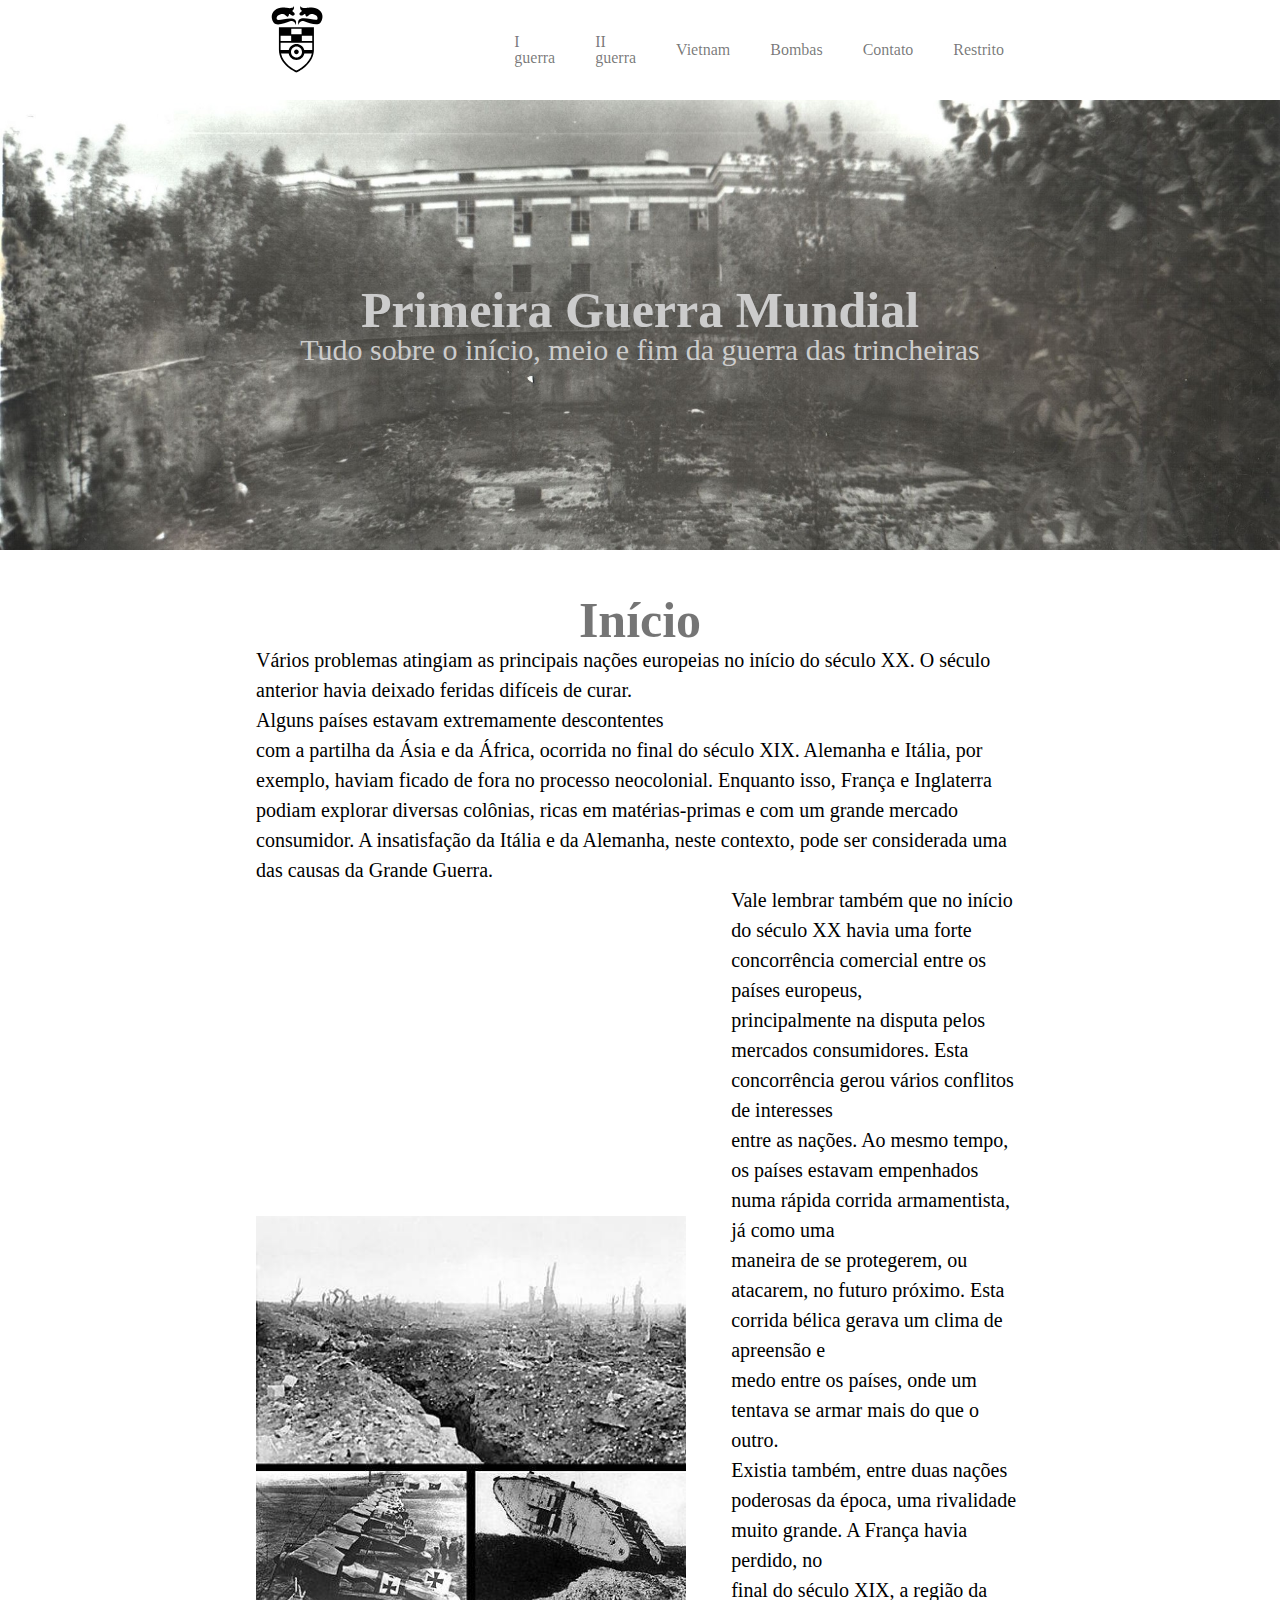
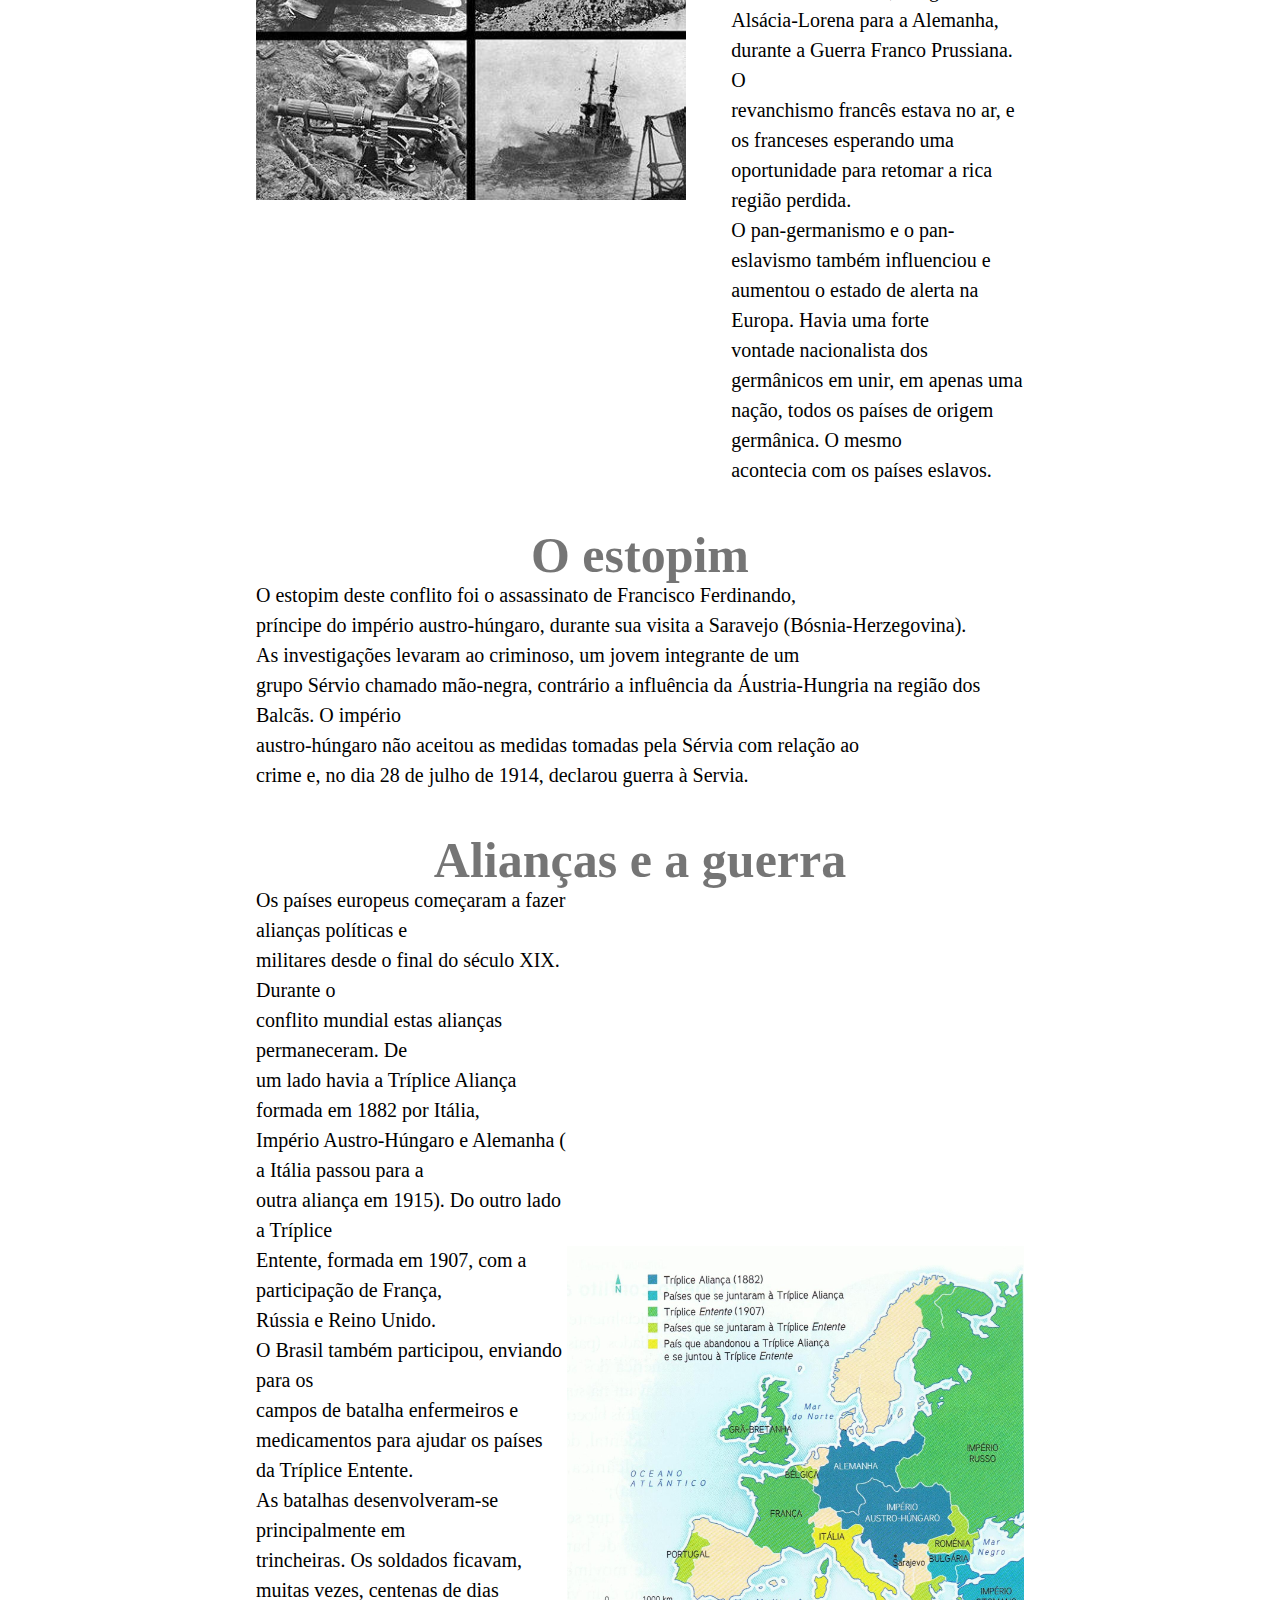
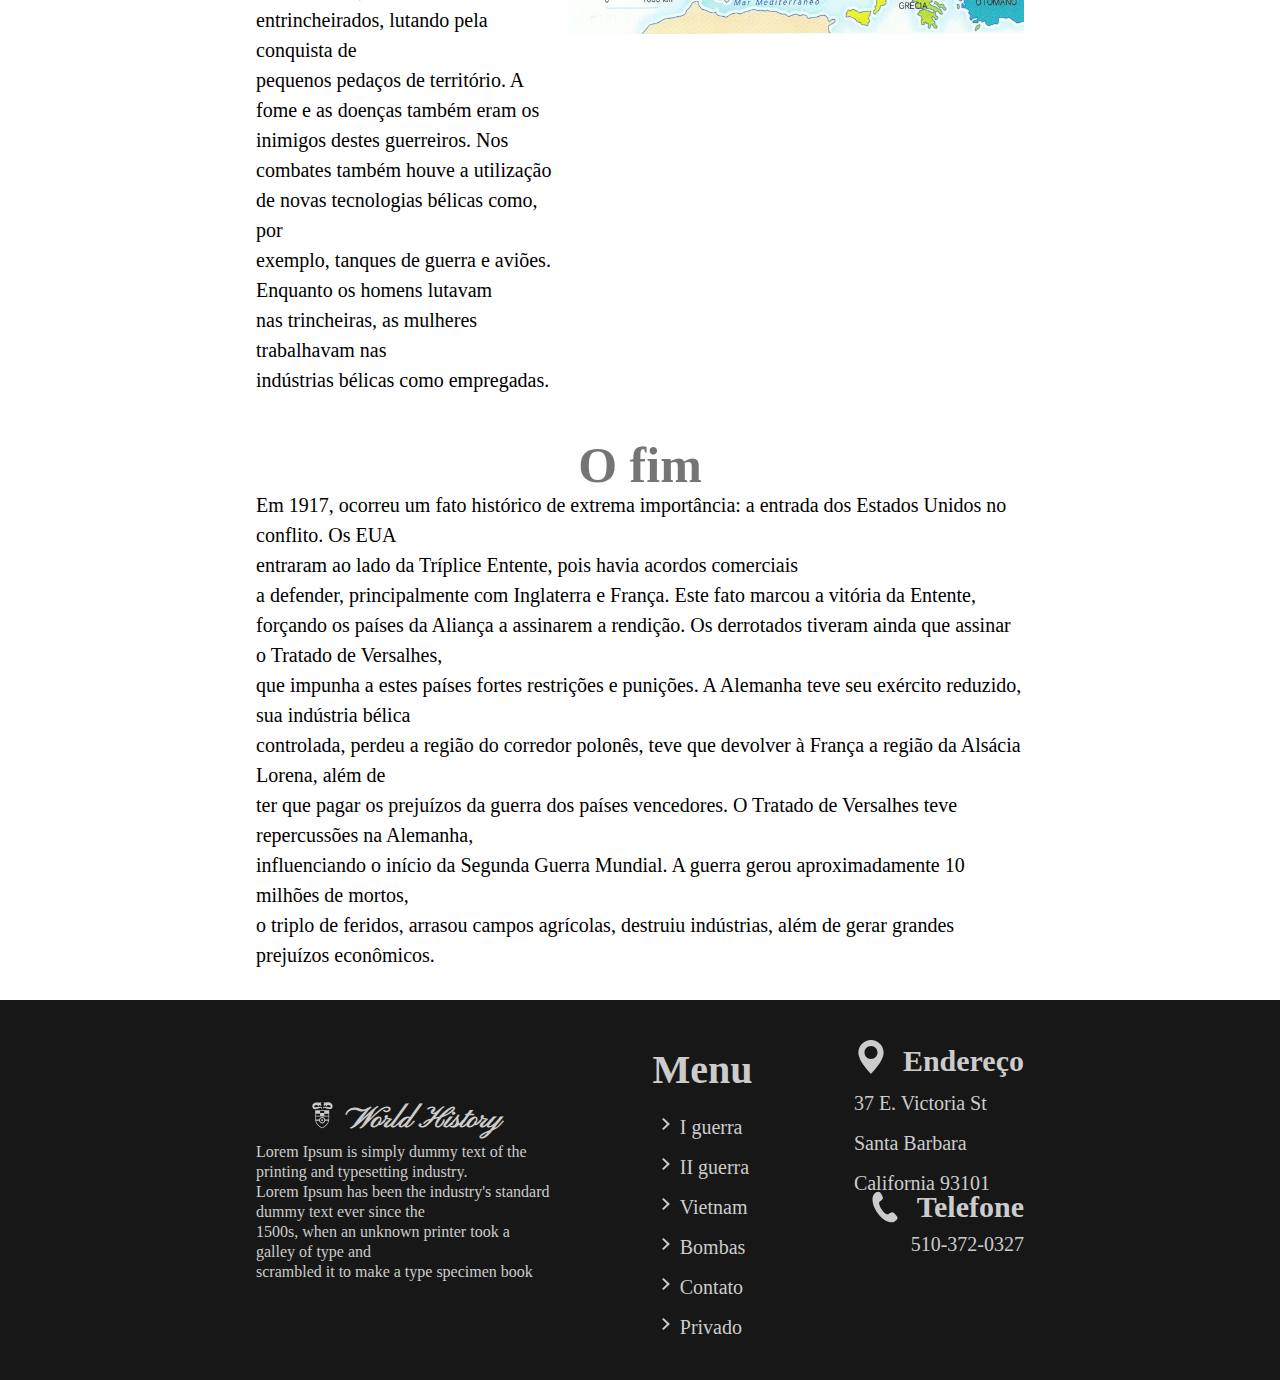
<file: FirstWar.html>
<!DOCTYPE html>
<html lang="en">
<head>
    <meta charset="UTF-8">
    <meta name="viewport" content="width=device-width, initial-scale=1.0">
    <meta http-equiv="X-UA-Compatible" content="ie=edge">
    <title>Primeira guerra mundial</title>
    <link rel="stylesheet" href="home.css">
    <link rel="stylesheet" href="firstwar.css">
    <link rel="stylesheet" href="reset.css">
    <link href="https://fonts.googleapis.com/css?family=Pinyon+Script" rel="stylesheet">
    <link rel="stylesheet" href="https://use.fontawesome.com/releases/v5.3.1/css/all.css"
          integrity="sha384-mzrmE5qonljUremFsqc01SB46JvROS7bZs3IO2EmfFsd15uHvIt+Y8vEf7N7fWAU"
          crossorigin="anonymous">

</head>
<body>
<div class="wrapper-menu">
    <div class="logo">
        <a href="index.html">
        <svg xmlns="http://www.w3.org/2000/svg" xmlns:xlink="http://www.w3.org/1999/xlink" version="1.1" x="0px" y="0px" viewBox="0 0 120 120"
                style="enable-background:new 0 0 96 96;" xml:space="preserve">
                <g>
                    <path d="M27.5,60.9c0,18.2,20.4,27,20.6,27l0.4,0.2l0.4-0.2c0.2-0.1,5.2-2.3,10.3-6.7c6.8-5.9,10.3-12.9,10.3-20.3V33.8h-42V60.9z    M48.5,85.9C46,84.8,32.7,78,30,65.4h9.2c0.8,4.4,4.7,7.8,9.4,7.8c4.7,0,8.6-3.4,9.4-7.8h9C64.3,77.7,51,84.7,48.5,85.9z M42,63.6   c0-3.6,3-6.6,6.6-6.6s6.6,3,6.6,6.6c0,3.6-3,6.6-6.6,6.6S42,67.2,42,63.6z M55,44.2h12.5v6.2H55V44.2z M42.3,35.8h12.4v6.4H42.3   V35.8z M29.5,44.2h12.7v6.2H29.5V44.2z M29.5,52.4h38v8.5c0,0.1,0,0.2,0,0.3h-9.6C56.8,57.1,53,54,48.6,54c-4.4,0-8.2,3.1-9.3,7.2   h-9.8c0-0.1,0-0.2,0-0.3V52.4z"
                    />
                    <path d="M76.1,13.4c-2.7-2.3-6.2-3.4-9.7-3.3c-2.9,0.1-4.9,0.4-6.1,0.6c-1.5,0.3-3.1,0.3-4.6-0.2c-1-0.3-1.8-0.8-2-1.4   c-0.5-1.7-1.5,3,0.8,4.3c2.3,1.3-4.3,3-1.8,5.7c1.7,1.8,4.1,0.2,5.6-1.1c0.3-0.3,0.9-0.1,0.9,0.4c0,0.8,0.2,1.8,1,2.5   c1.7,1.3,2.9-2.9,6-3c4.5-0.2,8.8,2.7,7.5,6.3c-1.3,3.7-26.8-8.2-22.7,7c0,0,1.2-6.7,6.8-4.5c5.7,2.2,16.3,6,19.5,1.7   C79.9,24.9,81.8,18.4,76.1,13.4z"
                    />
                    <path d="M47.7,31.3c4.2-15.2-21.3-3.3-22.7-7c-1.3-3.7,3-6.5,7.5-6.3c3.1,0.1,4.3,4.3,6,3c0.8-0.7,1-1.7,1-2.5   c0-0.5,0.6-0.7,0.9-0.4c1.4,1.2,3.9,2.9,5.6,1.1c2.5-2.7-4.2-4.3-1.8-5.7s1.3-6,0.8-4.3c-0.2,0.7-1.1,1.1-2,1.4   c-1.5,0.5-3.1,0.5-4.6,0.2c-1.2-0.3-3.2-0.5-6.1-0.6c-3.5-0.1-7,1-9.7,3.3c-5.7,5-3.8,11.5-1.3,15c3.2,4.4,13.8,0.5,19.5-1.7   C46.5,24.6,47.7,31.3,47.7,31.3z"
                    />
                    <path d="M51.3,63.4c0-1.5-1.2-2.8-2.8-2.8s-2.8,1.2-2.8,2.8c0,1.5,1.2,2.8,2.8,2.8S51.3,65,51.3,63.4z" />
                </g>
            </svg>
        </a>
    </div>
    <nav class="nav-bar">
        <ul>
            <li>
                <a href="FirstWar.html">I guerra</a>
            </li>
            <li>
                <a href="SecondWar.html">II guerra</a>
            </li>
            <li>
                <a href="vietnam.html">Vietnam</a>
            </li>
            <li>
                <a href="Hiroshima.html">Bombas</a>
            </li>
            <li>
                <a href="contact.html">Contato</a>
            </li>
            <li>
                <a href="restrict.html">Restrito</a>
            </li>
        </ul>

    </nav>
</div>

<div class="header-firstwar">
    <h6>Primeira Guerra Mundial</h6>
    <p>Tudo sobre o início, meio e fim da guerra das trincheiras</p>
</div>


<div class="content-one">
    <h6>Início</h6>
    <p>
        Vários problemas atingiam as principais nações europeias no início do século XX. O século anterior havia deixado
        feridas difíceis de curar.<br>
        Alguns países estavam extremamente descontentes <br>
        com a partilha da Ásia e da África, ocorrida no final do século XIX.
        Alemanha e Itália, por exemplo, haviam ficado de
        fora no processo neocolonial. Enquanto isso, França e Inglaterra<br>
        podiam explorar diversas colônias, ricas em matérias-primas
        e com um grande mercado consumidor. A insatisfação
        da
        Itália e da Alemanha, neste contexto, pode ser
        considerada uma das causas da Grande Guerra.
    </p>


</div>

<div class="content-two">
    <img src="img/content-two.jpg">
    <p>
        Vale lembrar também que no início do século XX havia uma forte concorrência comercial entre os países europeus,
        <br>
        principalmente na disputa pelos mercados consumidores. Esta concorrência gerou vários conflitos de interesses
        <br>
        entre as nações. Ao mesmo tempo, os países estavam empenhados numa rápida corrida armamentista, já como uma <br>
        maneira de se protegerem, ou atacarem, no futuro próximo. Esta corrida bélica gerava um clima de apreensão e
        <br>
        medo entre os países, onde um tentava se armar mais do que o outro.<br>

        Existia também, entre duas nações poderosas da época, uma rivalidade muito grande. A França havia perdido,
        no<br>
        final do século XIX, a região da Alsácia-Lorena para a Alemanha, durante a Guerra Franco Prussiana. O<br>
        revanchismo francês estava no ar, e os franceses esperando uma oportunidade para retomar a rica região
        perdida.<br>

        O pan-germanismo e o pan-eslavismo também influenciou e aumentou o estado de alerta na Europa. Havia uma
        forte<br>
        vontade nacionalista dos germânicos em unir, em apenas uma nação, todos os países de origem germânica. O
        mesmo<br>
        acontecia com os países eslavos.
    </p>
</div>

<div class="content-three">
    <h6>O estopim</h6>

    <p>O estopim deste conflito foi o assassinato de Francisco Ferdinando, <br>
        príncipe do império austro-húngaro, durante sua visita a Saravejo (Bósnia-Herzegovina).<br>
        As investigações levaram ao criminoso, um jovem integrante de um<br>
        grupo Sérvio chamado mão-negra, contrário a influência da Áustria-Hungria na região dos Balcãs. O império<br>
        austro-húngaro não aceitou as medidas tomadas pela Sérvia com relação ao<br>
        crime e, no dia 28 de julho de 1914, declarou guerra à Servia.</p>
</div>

<div class="content-four">
    <h6>Alianças e a guerra</h6>
    <div class="text-image-four">
        <p>Os países europeus começaram a fazer alianças políticas e <br>
            militares desde o final do século XIX. Durante o <br>
            conflito mundial estas alianças permaneceram. De <br>
            um lado havia a Tríplice Aliança formada em 1882 por Itália, <br>
            Império Austro-Húngaro e Alemanha ( a Itália passou para a <br>
            outra aliança em 1915). Do outro lado a Tríplice <br>
            Entente, formada em 1907, com a participação de França, <br>
            Rússia e Reino Unido. <br>
            O Brasil também participou, enviando para os <br>
            campos de batalha enfermeiros e medicamentos para ajudar os países<br>
            da Tríplice Entente.<br>
            As batalhas desenvolveram-se principalmente em <br>
            trincheiras. Os soldados ficavam, muitas vezes, centenas de dias<br>
            entrincheirados, lutando pela conquista de <br>
            pequenos pedaços de território. A fome e as doenças também eram os<br>
            inimigos destes guerreiros. Nos combates também houve a utilização <br>
            de novas tecnologias bélicas como, por<br>
            exemplo, tanques de guerra e aviões. Enquanto os homens lutavam<br>
            nas trincheiras, as mulheres trabalhavam nas<br>
            indústrias bélicas como empregadas.</p>
        <img src="img/mapa-aliancas.jpg">
    </div>
</div>

<div class="content-five">
    <h6>O fim</h6>
    <p>Em 1917, ocorreu um fato histórico de extrema importância: a entrada dos Estados Unidos no conflito. Os EUA<br>
        entraram ao lado da Tríplice Entente, pois havia acordos comerciais<br>
        a defender, principalmente com Inglaterra e França. Este fato marcou a vitória da Entente, <br>
        forçando os países da Aliança a assinarem a rendição. Os derrotados tiveram ainda que assinar o Tratado de Versalhes, <br>
        que impunha a estes países fortes restrições e punições. A Alemanha teve seu exército reduzido, sua indústria bélica <br>
        controlada, perdeu a região do corredor polonês, teve que devolver à França a região da Alsácia Lorena, além de<br>
        ter que pagar os prejuízos da guerra dos países vencedores. O Tratado de Versalhes teve repercussões na Alemanha,<br>
        influenciando o início da Segunda Guerra Mundial. A guerra gerou aproximadamente 10 milhões de mortos, <br>
        o triplo de feridos, arrasou campos agrícolas, destruiu indústrias, além de gerar grandes prejuízos econômicos.</p>
</div>
<footer>

    <div class="about-site">
        <div class="logo">
            <a href="index.html">
                <svg xmlns="http://www.w3.org/2000/svg" xmlns:xlink="http://www.w3.org/1999/xlink" version="1.1" x="0px" y="0px" viewBox="0 0 120 120"
                style="enable-background:new 0 0 96 96;" xml:space="preserve">
                <g>
                    <path d="M27.5,60.9c0,18.2,20.4,27,20.6,27l0.4,0.2l0.4-0.2c0.2-0.1,5.2-2.3,10.3-6.7c6.8-5.9,10.3-12.9,10.3-20.3V33.8h-42V60.9z    M48.5,85.9C46,84.8,32.7,78,30,65.4h9.2c0.8,4.4,4.7,7.8,9.4,7.8c4.7,0,8.6-3.4,9.4-7.8h9C64.3,77.7,51,84.7,48.5,85.9z M42,63.6   c0-3.6,3-6.6,6.6-6.6s6.6,3,6.6,6.6c0,3.6-3,6.6-6.6,6.6S42,67.2,42,63.6z M55,44.2h12.5v6.2H55V44.2z M42.3,35.8h12.4v6.4H42.3   V35.8z M29.5,44.2h12.7v6.2H29.5V44.2z M29.5,52.4h38v8.5c0,0.1,0,0.2,0,0.3h-9.6C56.8,57.1,53,54,48.6,54c-4.4,0-8.2,3.1-9.3,7.2   h-9.8c0-0.1,0-0.2,0-0.3V52.4z"
                    />
                    <path d="M76.1,13.4c-2.7-2.3-6.2-3.4-9.7-3.3c-2.9,0.1-4.9,0.4-6.1,0.6c-1.5,0.3-3.1,0.3-4.6-0.2c-1-0.3-1.8-0.8-2-1.4   c-0.5-1.7-1.5,3,0.8,4.3c2.3,1.3-4.3,3-1.8,5.7c1.7,1.8,4.1,0.2,5.6-1.1c0.3-0.3,0.9-0.1,0.9,0.4c0,0.8,0.2,1.8,1,2.5   c1.7,1.3,2.9-2.9,6-3c4.5-0.2,8.8,2.7,7.5,6.3c-1.3,3.7-26.8-8.2-22.7,7c0,0,1.2-6.7,6.8-4.5c5.7,2.2,16.3,6,19.5,1.7   C79.9,24.9,81.8,18.4,76.1,13.4z"
                    />
                    <path d="M47.7,31.3c4.2-15.2-21.3-3.3-22.7-7c-1.3-3.7,3-6.5,7.5-6.3c3.1,0.1,4.3,4.3,6,3c0.8-0.7,1-1.7,1-2.5   c0-0.5,0.6-0.7,0.9-0.4c1.4,1.2,3.9,2.9,5.6,1.1c2.5-2.7-4.2-4.3-1.8-5.7s1.3-6,0.8-4.3c-0.2,0.7-1.1,1.1-2,1.4   c-1.5,0.5-3.1,0.5-4.6,0.2c-1.2-0.3-3.2-0.5-6.1-0.6c-3.5-0.1-7,1-9.7,3.3c-5.7,5-3.8,11.5-1.3,15c3.2,4.4,13.8,0.5,19.5-1.7   C46.5,24.6,47.7,31.3,47.7,31.3z"
                    />
                    <path d="M51.3,63.4c0-1.5-1.2-2.8-2.8-2.8s-2.8,1.2-2.8,2.8c0,1.5,1.2,2.8,2.8,2.8S51.3,65,51.3,63.4z" />
                </g>
            </svg>
            </a>
            <h6>World History</h6>
        </div>
        <p>Lorem Ipsum is simply dummy text of the printing and typesetting industry.<br>
            Lorem Ipsum has been the industry's standard dummy text ever since the <br>
            1500s, when an unknown printer took a galley of type and<br>
            scrambled it to make a type specimen book</p>
    </div>

    <div class="menu-footer">
        <h4>Menu</h4>
        <ul>
            <li>
                <svg xmlns:dc="http://purl.org/dc/elements/1.1/" xmlns:cc="http://creativecommons.org/ns#"
                     xmlns:rdf="http://www.w3.org/1999/02/22-rdf-syntax-ns#"
                     xmlns:svg="http://www.w3.org/2000/svg" xmlns="http://www.w3.org/2000/svg"
                     xmlns:sodipodi="http://sodipodi.sourceforge.net/DTD/sodipodi-0.dtd"
                     xmlns:inkscape="http://www.inkscape.org/namespaces/inkscape" version="1.1" x="0px" y="0px"
                     viewBox="0 0 100 100">
                    <g transform="translate(0,-952.36218)">
                        <path style="text-indent:0;text-transform:none;direction:ltr;block-progression:tb;baseline-shift:baseline;color:#000000;enable-background:accumulate;"
                              d="m 37.5938,971.75282 -6.9376,7.21875 24.25,23.40623 -24.25,23.375 6.9376,7.2187 28,-26.9999 3.75,-3.5938 -3.75,-3.62498 -28,-27 z"
                              fill-opacity="1" stroke="none" marker="none" visibility="visible" display="inline"
                              overflow="visible"
                        />
                    </g>
                </svg>
                <a href="FirstWar.html">I guerra</a>
            </li>
            <li>
                <svg xmlns:dc="http://purl.org/dc/elements/1.1/" xmlns:cc="http://creativecommons.org/ns#"
                     xmlns:rdf="http://www.w3.org/1999/02/22-rdf-syntax-ns#"
                     xmlns:svg="http://www.w3.org/2000/svg" xmlns="http://www.w3.org/2000/svg"
                     xmlns:sodipodi="http://sodipodi.sourceforge.net/DTD/sodipodi-0.dtd"
                     xmlns:inkscape="http://www.inkscape.org/namespaces/inkscape" version="1.1" x="0px" y="0px"
                     viewBox="0 0 100 100">
                    <g transform="translate(0,-952.36218)">
                        <path style="text-indent:0;text-transform:none;direction:ltr;block-progression:tb;baseline-shift:baseline;color:#000000;enable-background:accumulate;"
                              d="m 37.5938,971.75282 -6.9376,7.21875 24.25,23.40623 -24.25,23.375 6.9376,7.2187 28,-26.9999 3.75,-3.5938 -3.75,-3.62498 -28,-27 z"
                              fill-opacity="1" stroke="none" marker="none" visibility="visible" display="inline"
                              overflow="visible"
                        />
                    </g>
                </svg>
                <a href="SecondWar.html">II guerra</a>
            </li>
            <li>
                <svg xmlns:dc="http://purl.org/dc/elements/1.1/" xmlns:cc="http://creativecommons.org/ns#"
                     xmlns:rdf="http://www.w3.org/1999/02/22-rdf-syntax-ns#"
                     xmlns:svg="http://www.w3.org/2000/svg" xmlns="http://www.w3.org/2000/svg"
                     xmlns:sodipodi="http://sodipodi.sourceforge.net/DTD/sodipodi-0.dtd"
                     xmlns:inkscape="http://www.inkscape.org/namespaces/inkscape" version="1.1" x="0px" y="0px"
                     viewBox="0 0 100 100">
                    <g transform="translate(0,-952.36218)">
                        <path style="text-indent:0;text-transform:none;direction:ltr;block-progression:tb;baseline-shift:baseline;color:#000000;enable-background:accumulate;"
                              d="m 37.5938,971.75282 -6.9376,7.21875 24.25,23.40623 -24.25,23.375 6.9376,7.2187 28,-26.9999 3.75,-3.5938 -3.75,-3.62498 -28,-27 z"
                              fill-opacity="1" stroke="none" marker="none" visibility="visible" display="inline"
                              overflow="visible"
                        />
                    </g>
                </svg>
                <a href="vietnam.html">Vietnam</a>
            </li>
            <li>
                <svg xmlns:dc="http://purl.org/dc/elements/1.1/" xmlns:cc="http://creativecommons.org/ns#"
                     xmlns:rdf="http://www.w3.org/1999/02/22-rdf-syntax-ns#"
                     xmlns:svg="http://www.w3.org/2000/svg" xmlns="http://www.w3.org/2000/svg"
                     xmlns:sodipodi="http://sodipodi.sourceforge.net/DTD/sodipodi-0.dtd"
                     xmlns:inkscape="http://www.inkscape.org/namespaces/inkscape" version="1.1" x="0px" y="0px"
                     viewBox="0 0 100 100">
                    <g transform="translate(0,-952.36218)">
                        <path style="text-indent:0;text-transform:none;direction:ltr;block-progression:tb;baseline-shift:baseline;color:#000000;enable-background:accumulate;"
                              d="m 37.5938,971.75282 -6.9376,7.21875 24.25,23.40623 -24.25,23.375 6.9376,7.2187 28,-26.9999 3.75,-3.5938 -3.75,-3.62498 -28,-27 z"
                              fill-opacity="1" stroke="none" marker="none" visibility="visible" display="inline"
                              overflow="visible"
                        />
                    </g>
                </svg>
                <a href="Hiroshima.html">Bombas</a>
            </li>
            <li>
                <svg xmlns:dc="http://purl.org/dc/elements/1.1/" xmlns:cc="http://creativecommons.org/ns#"
                     xmlns:rdf="http://www.w3.org/1999/02/22-rdf-syntax-ns#"
                     xmlns:svg="http://www.w3.org/2000/svg" xmlns="http://www.w3.org/2000/svg"
                     xmlns:sodipodi="http://sodipodi.sourceforge.net/DTD/sodipodi-0.dtd"
                     xmlns:inkscape="http://www.inkscape.org/namespaces/inkscape" version="1.1" x="0px" y="0px"
                     viewBox="0 0 100 100">
                    <g transform="translate(0,-952.36218)">
                        <path style="text-indent:0;text-transform:none;direction:ltr;block-progression:tb;baseline-shift:baseline;color:#000000;enable-background:accumulate;"
                              d="m 37.5938,971.75282 -6.9376,7.21875 24.25,23.40623 -24.25,23.375 6.9376,7.2187 28,-26.9999 3.75,-3.5938 -3.75,-3.62498 -28,-27 z"
                              fill-opacity="1" stroke="none" marker="none" visibility="visible" display="inline"
                              overflow="visible"
                        />
                    </g>
                </svg>
                <a href="contact.html">Contato</a>
            </li>
            <li>
                <svg xmlns:dc="http://purl.org/dc/elements/1.1/" xmlns:cc="http://creativecommons.org/ns#"
                     xmlns:rdf="http://www.w3.org/1999/02/22-rdf-syntax-ns#"
                     xmlns:svg="http://www.w3.org/2000/svg" xmlns="http://www.w3.org/2000/svg"
                     xmlns:sodipodi="http://sodipodi.sourceforge.net/DTD/sodipodi-0.dtd"
                     xmlns:inkscape="http://www.inkscape.org/namespaces/inkscape" version="1.1" x="0px" y="0px"
                     viewBox="0 0 100 100">
                    <g transform="translate(0,-952.36218)">
                        <path style="text-indent:0;text-transform:none;direction:ltr;block-progression:tb;baseline-shift:baseline;color:#000000;enable-background:accumulate;"
                              d="m 37.5938,971.75282 -6.9376,7.21875 24.25,23.40623 -24.25,23.375 6.9376,7.2187 28,-26.9999 3.75,-3.5938 -3.75,-3.62498 -28,-27 z"
                              fill-opacity="1" stroke="none" marker="none" visibility="visible" display="inline"
                              overflow="visible"
                        />
                    </g>
                </svg>
                <a href="restrict.html">Privado</a>
            </li>
        </ul>
    </div>
    <div class="info">
        <div class="address">
            <div class="title-address">
                <svg xmlns="http://www.w3.org/2000/svg" xmlns:xlink="http://www.w3.org/1999/xlink" version="1.1" x="0px" y="0px" viewBox="0 0 512 640" enable-background="new 0 0 512 512" xml:space="preserve">
                    <path d="M256.031,0.008L256.031,0.008c-0.016,0-0.016,0-0.016,0c-0.016,0-0.031,0-0.031,0l0,0
                     C150.926,0.04,65.775,85.1,65.775,189.971c0,135.338,190.209,322.021,190.209,322.021s190.241-186.684,190.241-322.021
                      C446.225,85.1,361.072,0.04,256.031,0.008z M256,287.498c-54.169,0-98.104-43.843-98.104-97.965
                      c0-54.092,43.935-97.934,98.104-97.934c54.199,0,98.119,43.842,98.119,97.934C354.119,243.655,310.199,287.498,256,287.498z"/>
                </svg>
                <h6>Endereço</h6>
            </div>
            <p>37 E. Victoria St Santa Barbara California 93101</p>
        </div>
        <div class="phone">
            <div class="title-phone">

                <svg xmlns="http://www.w3.org/2000/svg" xmlns:xlink="http://www.w3.org/1999/xlink" xml:space="preserve" style="shape-rendering:geometricPrecision;text-rendering:geometricPrecision;image-rendering:optimizeQuality;" viewBox="0 0 100 100" x="0px" y="0px" fill-rule="evenodd" clip-rule="evenodd"><defs>s
                </defs><g><path d="M33.0735 35.9542c0.660241,-1.82127 4.8272,-4.24019 6.44533,-5.60437 3.09333,-2.61026 5.96107,-4.61578 3.34963,-11.119 -1.62285,-4.04767 -4.00751,-8.76031 -6.88352,
                -11.9918 -4.97602,-5.59374 -15.6462,0.419295 -18.9864,5.75792 -16.8757,26.9849 25.7282,87.8298 57.1339,81.5959 6.17721,-1.22718 15.4596,-9.28236 11.9056,-15.873 -2.05395,
                -3.80554 -5.66697,-7.65951 -8.91503,-10.5686 -5.21815,-4.67838 -8.08353,-2.66931 -11.5938,-0.654336 -1.83545,1.05355 -5.53587,4.09728 -7.47171,4.13862 -9.92606,0.214962 -28.4187,-26.1971 -24.9841,-35.6814z"/></g></svg>
                <h6>Telefone</h6>
            </div>
            <p>510-372-0327</p>
        </div>
    </div>

</footer>
</body>
</html>
</file>
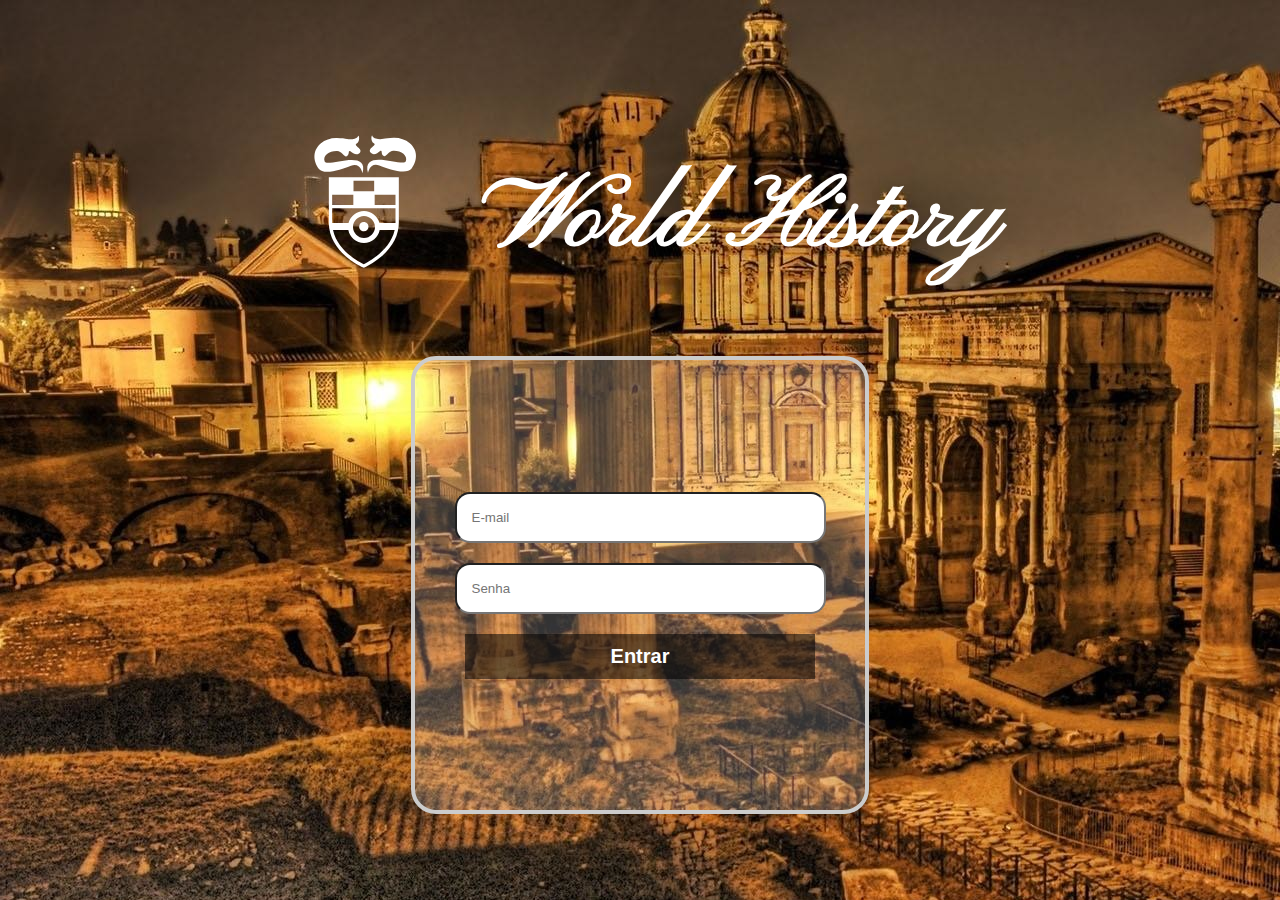
<file: restrict.html>
<!DOCTYPE html>
<html lang="en">
<head>
    <meta charset="UTF-8">
    <title>Área restrita</title>
    <link rel="stylesheet" href="home.css">
    <link rel="stylesheet" href="restrict.css">
    <link rel="stylesheet" href="reset.css">
    <link href="https://fonts.googleapis.com/css?family=Pinyon+Script" rel="stylesheet">
    <script type="text/javascript" src="js/restrict.js"></script>
</head>
<body>


<div class="header">
    <a href="index.html">
    <svg xmlns="http://www.w3.org/2000/svg" xmlns:xlink="http://www.w3.org/1999/xlink" version="1.1" x="0px" y="0px" viewBox="0 0 120 120"
                style="enable-background:new 0 0 96 96;" xml:space="preserve">
                <g>
                    <path d="M27.5,60.9c0,18.2,20.4,27,20.6,27l0.4,0.2l0.4-0.2c0.2-0.1,5.2-2.3,10.3-6.7c6.8-5.9,10.3-12.9,10.3-20.3V33.8h-42V60.9z    M48.5,85.9C46,84.8,32.7,78,30,65.4h9.2c0.8,4.4,4.7,7.8,9.4,7.8c4.7,0,8.6-3.4,9.4-7.8h9C64.3,77.7,51,84.7,48.5,85.9z M42,63.6   c0-3.6,3-6.6,6.6-6.6s6.6,3,6.6,6.6c0,3.6-3,6.6-6.6,6.6S42,67.2,42,63.6z M55,44.2h12.5v6.2H55V44.2z M42.3,35.8h12.4v6.4H42.3   V35.8z M29.5,44.2h12.7v6.2H29.5V44.2z M29.5,52.4h38v8.5c0,0.1,0,0.2,0,0.3h-9.6C56.8,57.1,53,54,48.6,54c-4.4,0-8.2,3.1-9.3,7.2   h-9.8c0-0.1,0-0.2,0-0.3V52.4z"
                    />
                    <path d="M76.1,13.4c-2.7-2.3-6.2-3.4-9.7-3.3c-2.9,0.1-4.9,0.4-6.1,0.6c-1.5,0.3-3.1,0.3-4.6-0.2c-1-0.3-1.8-0.8-2-1.4   c-0.5-1.7-1.5,3,0.8,4.3c2.3,1.3-4.3,3-1.8,5.7c1.7,1.8,4.1,0.2,5.6-1.1c0.3-0.3,0.9-0.1,0.9,0.4c0,0.8,0.2,1.8,1,2.5   c1.7,1.3,2.9-2.9,6-3c4.5-0.2,8.8,2.7,7.5,6.3c-1.3,3.7-26.8-8.2-22.7,7c0,0,1.2-6.7,6.8-4.5c5.7,2.2,16.3,6,19.5,1.7   C79.9,24.9,81.8,18.4,76.1,13.4z"
                    />
                    <path d="M47.7,31.3c4.2-15.2-21.3-3.3-22.7-7c-1.3-3.7,3-6.5,7.5-6.3c3.1,0.1,4.3,4.3,6,3c0.8-0.7,1-1.7,1-2.5   c0-0.5,0.6-0.7,0.9-0.4c1.4,1.2,3.9,2.9,5.6,1.1c2.5-2.7-4.2-4.3-1.8-5.7s1.3-6,0.8-4.3c-0.2,0.7-1.1,1.1-2,1.4   c-1.5,0.5-3.1,0.5-4.6,0.2c-1.2-0.3-3.2-0.5-6.1-0.6c-3.5-0.1-7,1-9.7,3.3c-5.7,5-3.8,11.5-1.3,15c3.2,4.4,13.8,0.5,19.5-1.7   C46.5,24.6,47.7,31.3,47.7,31.3z"
                    />
                    <path d="M51.3,63.4c0-1.5-1.2-2.8-2.8-2.8s-2.8,1.2-2.8,2.8c0,1.5,1.2,2.8,2.8,2.8S51.3,65,51.3,63.4z" />
                </g>
            </svg>
    <h1>
        World History</h1>
    </a>
</div>

<section>
        <form>
            <input type="email" id="email" placeholder="E-mail"/>
            <input type="password" id="password" placeholder="Senha"/>
            <button type="submit" onclick="enviar()">Entrar</button>
        </form>
</section>

</body>
</html>
</file>
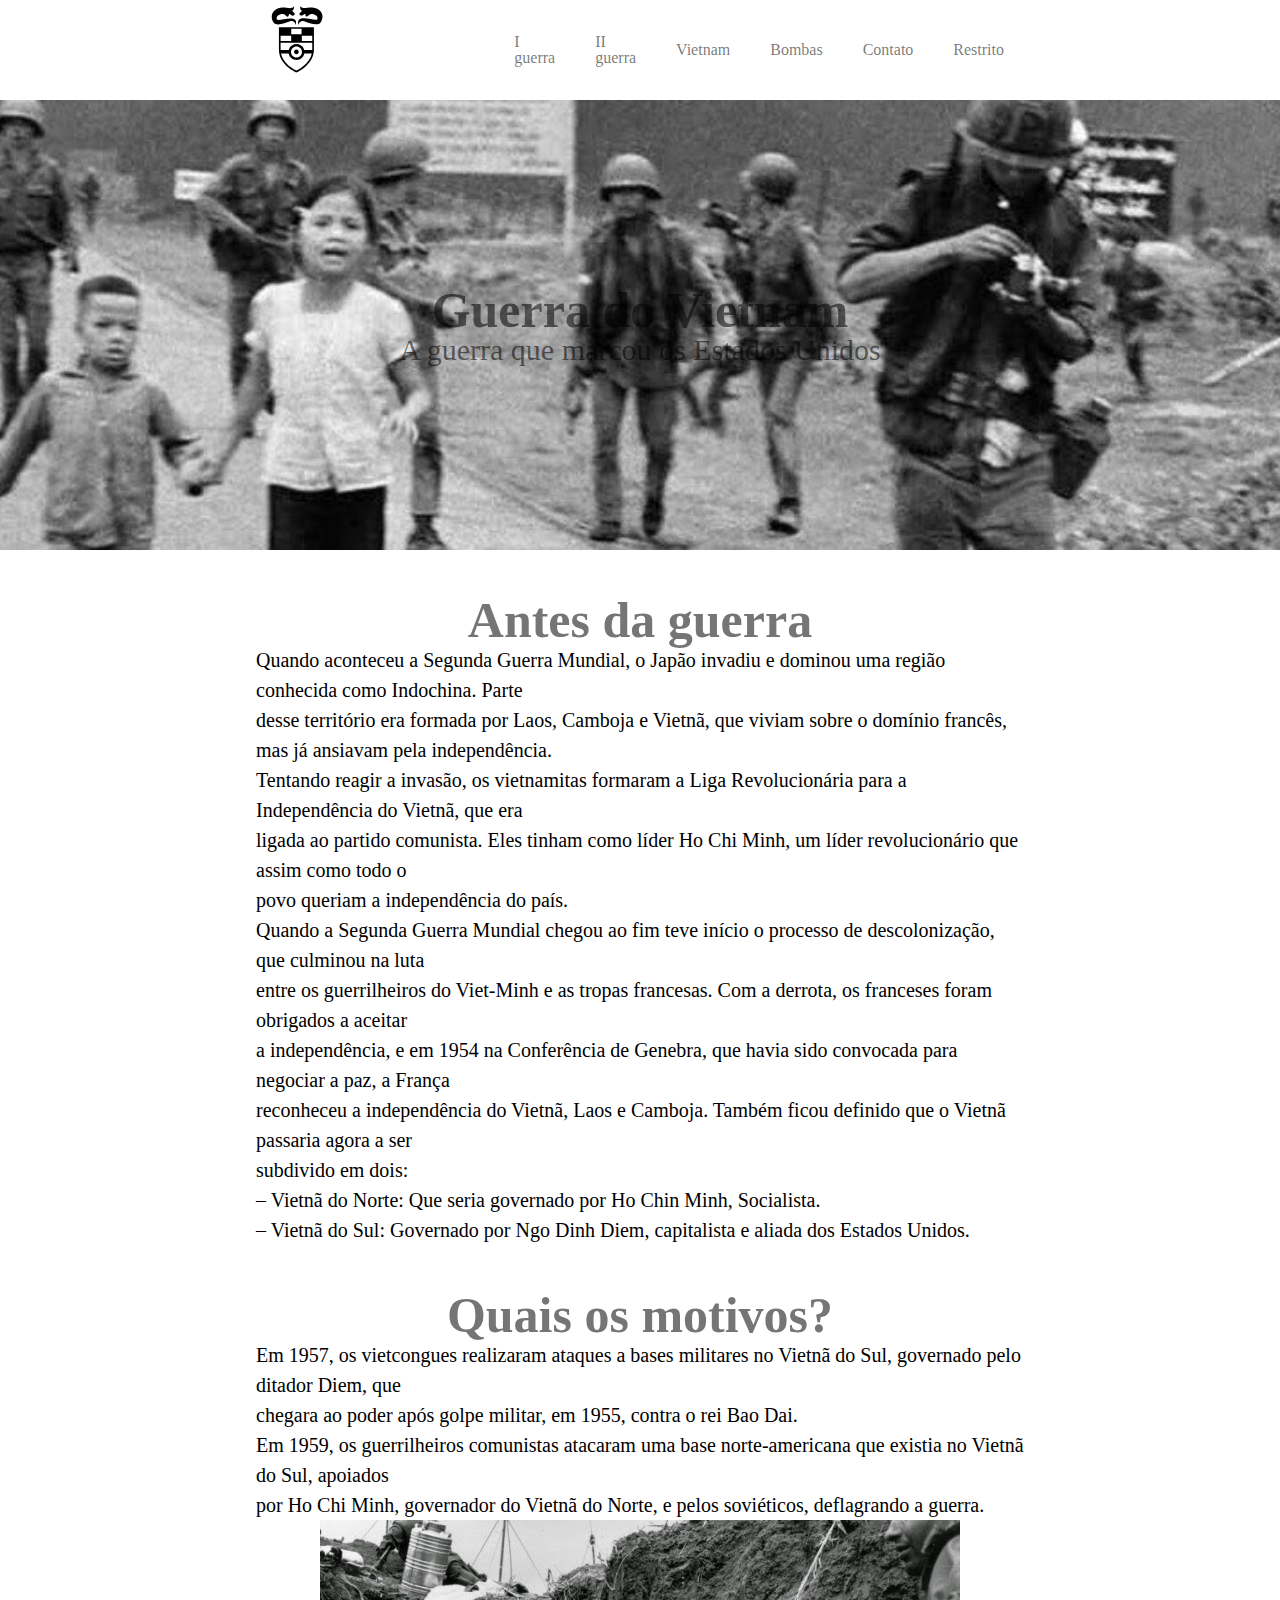
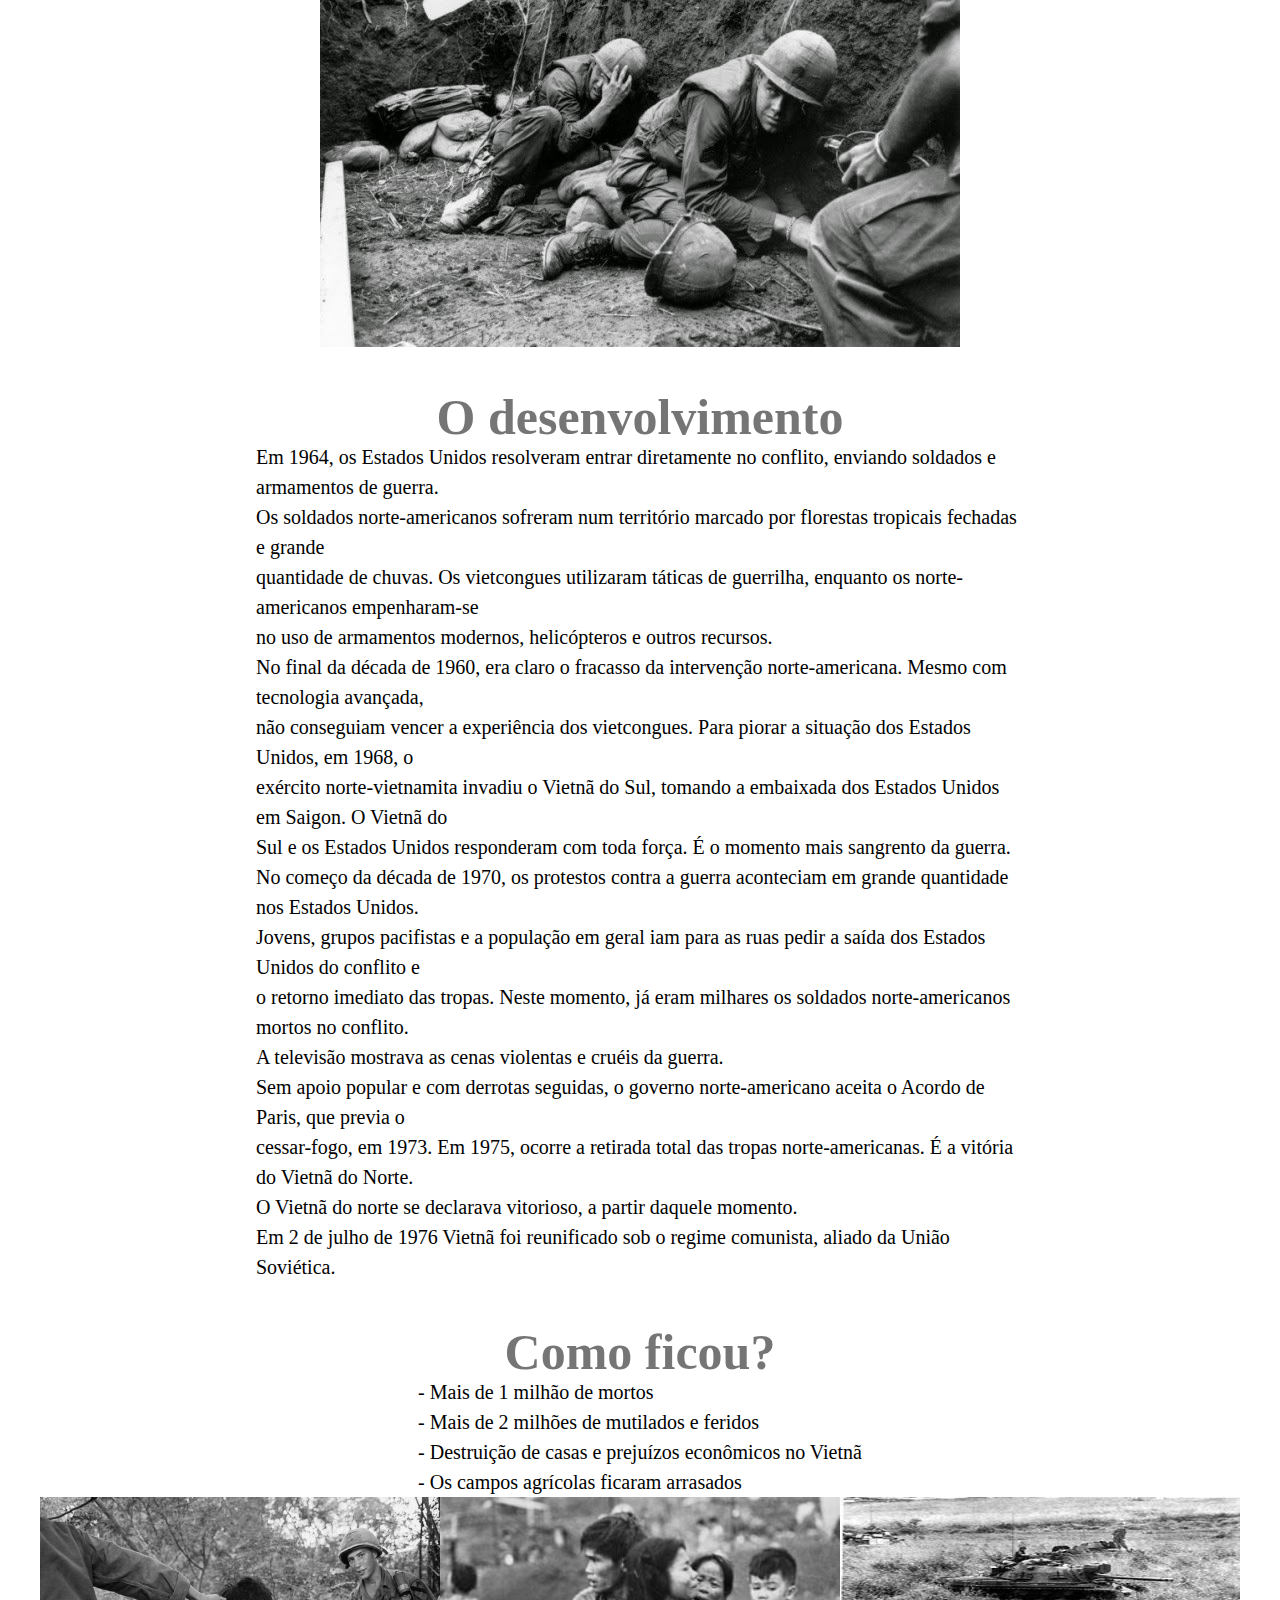
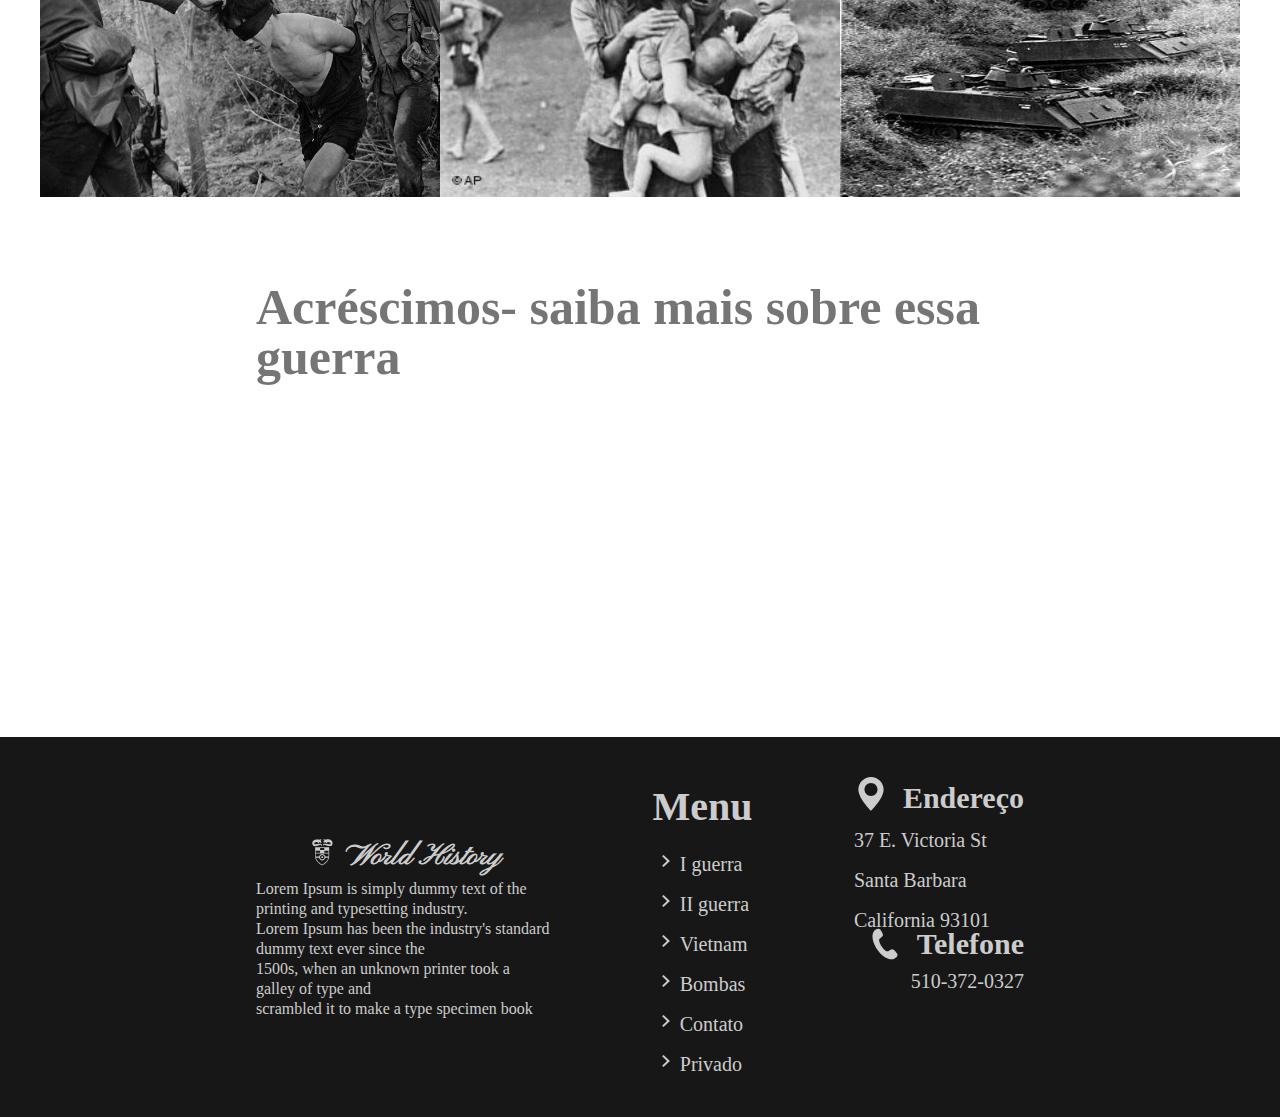
<file: vietnam.html>
<!DOCTYPE html>
<html lang="en">
<head>
    <meta charset="UTF-8">
    <title>Guerra do Vietnam</title>
    <link rel="stylesheet" href="home.css">
    <link rel="stylesheet" href="vietnam.css">
    <link rel="stylesheet" href="reset.css">
    <link href="https://fonts.googleapis.com/css?family=Pinyon+Script" rel="stylesheet">
</head>
<body>
<div class="wrapper-menu">
    <div class="logo">
        <a href="index.html">
        <svg xmlns="http://www.w3.org/2000/svg" xmlns:xlink="http://www.w3.org/1999/xlink" version="1.1" x="0px" y="0px" viewBox="0 0 120 120"
                style="enable-background:new 0 0 96 96;" xml:space="preserve">
                <g>
                    <path d="M27.5,60.9c0,18.2,20.4,27,20.6,27l0.4,0.2l0.4-0.2c0.2-0.1,5.2-2.3,10.3-6.7c6.8-5.9,10.3-12.9,10.3-20.3V33.8h-42V60.9z    M48.5,85.9C46,84.8,32.7,78,30,65.4h9.2c0.8,4.4,4.7,7.8,9.4,7.8c4.7,0,8.6-3.4,9.4-7.8h9C64.3,77.7,51,84.7,48.5,85.9z M42,63.6   c0-3.6,3-6.6,6.6-6.6s6.6,3,6.6,6.6c0,3.6-3,6.6-6.6,6.6S42,67.2,42,63.6z M55,44.2h12.5v6.2H55V44.2z M42.3,35.8h12.4v6.4H42.3   V35.8z M29.5,44.2h12.7v6.2H29.5V44.2z M29.5,52.4h38v8.5c0,0.1,0,0.2,0,0.3h-9.6C56.8,57.1,53,54,48.6,54c-4.4,0-8.2,3.1-9.3,7.2   h-9.8c0-0.1,0-0.2,0-0.3V52.4z"
                    />
                    <path d="M76.1,13.4c-2.7-2.3-6.2-3.4-9.7-3.3c-2.9,0.1-4.9,0.4-6.1,0.6c-1.5,0.3-3.1,0.3-4.6-0.2c-1-0.3-1.8-0.8-2-1.4   c-0.5-1.7-1.5,3,0.8,4.3c2.3,1.3-4.3,3-1.8,5.7c1.7,1.8,4.1,0.2,5.6-1.1c0.3-0.3,0.9-0.1,0.9,0.4c0,0.8,0.2,1.8,1,2.5   c1.7,1.3,2.9-2.9,6-3c4.5-0.2,8.8,2.7,7.5,6.3c-1.3,3.7-26.8-8.2-22.7,7c0,0,1.2-6.7,6.8-4.5c5.7,2.2,16.3,6,19.5,1.7   C79.9,24.9,81.8,18.4,76.1,13.4z"
                    />
                    <path d="M47.7,31.3c4.2-15.2-21.3-3.3-22.7-7c-1.3-3.7,3-6.5,7.5-6.3c3.1,0.1,4.3,4.3,6,3c0.8-0.7,1-1.7,1-2.5   c0-0.5,0.6-0.7,0.9-0.4c1.4,1.2,3.9,2.9,5.6,1.1c2.5-2.7-4.2-4.3-1.8-5.7s1.3-6,0.8-4.3c-0.2,0.7-1.1,1.1-2,1.4   c-1.5,0.5-3.1,0.5-4.6,0.2c-1.2-0.3-3.2-0.5-6.1-0.6c-3.5-0.1-7,1-9.7,3.3c-5.7,5-3.8,11.5-1.3,15c3.2,4.4,13.8,0.5,19.5-1.7   C46.5,24.6,47.7,31.3,47.7,31.3z"
                    />
                    <path d="M51.3,63.4c0-1.5-1.2-2.8-2.8-2.8s-2.8,1.2-2.8,2.8c0,1.5,1.2,2.8,2.8,2.8S51.3,65,51.3,63.4z" />
                </g>
            </svg>
        </a>
    </div>
    <nav class="nav-bar">
        <ul>
            <li>
                <a href="FirstWar.html">I guerra</a>
            </li>
            <li>
                <a href="SecondWar.html">II guerra</a>
            </li>
            <li>
                <a href="vietnam.html">Vietnam</a>
            </li>
            <li>
                <a href="Hiroshima.html">Bombas</a>
            </li>
            <li>
                <a href="contact.html">Contato</a>
            </li>
            <li>
                <a href="restrict.html">Restrito</a>
            </li>
        </ul>

    </nav>
</div>

<div class="header-vietnam">
    <h6>Guerra do Vietnam</h6>
    <p>A guerra que marcou os Estados Unidos</p>
</div>

<div class="content-one">
    <h6>Antes da guerra</h6>
    <p>
        Quando aconteceu a Segunda Guerra Mundial, o Japão invadiu e dominou uma região conhecida como Indochina. Parte
        <br>
        desse território era formada por Laos, Camboja e Vietnã, que viviam sobre o domínio francês, mas já ansiavam
        pela independência. <br>
        Tentando reagir a invasão, os vietnamitas formaram a Liga Revolucionária para a Independência do Vietnã, que era<br>
        ligada ao partido comunista. Eles tinham como líder Ho Chi Minh, um líder revolucionário que assim como todo
        o<br>
        povo queriam a independência do país.<br>
        Quando a Segunda Guerra Mundial chegou ao fim teve início o processo de descolonização, que culminou na luta<br>
        entre os guerrilheiros do Viet-Minh e as tropas francesas. Com a derrota, os franceses foram obrigados a aceitar<br>
        a independência, e em 1954 na Conferência de Genebra, que havia sido convocada para negociar a paz, a França<br>
        reconheceu a independência do Vietnã, Laos e Camboja. Também ficou definido que o Vietnã passaria agora a
        ser<br>
        subdivido em dois:<br>
        – Vietnã do Norte: Que seria governado por Ho Chin Minh, Socialista.<br>
        – Vietnã do Sul: Governado por Ngo Dinh Diem, capitalista e aliada dos Estados Unidos.<br>
    </p>
</div>

<div class="content-two">
    <h6>Quais os motivos?</h6>
    <p>Em 1957, os vietcongues realizaram ataques a bases militares no Vietnã do Sul, governado pelo ditador Diem, que
        <br>
        chegara ao poder após golpe militar, em 1955, contra o rei Bao Dai.<br>
        Em 1959, os guerrilheiros comunistas atacaram uma base norte-americana que existia no Vietnã do Sul, apoiados
        <br>
        por Ho Chi Minh, governador do Vietnã do Norte, e pelos soviéticos, deflagrando a guerra.</p>
    <img src="img/cause-vietnam.jpg">
</div>
<div class="content-three">
    <h6> O desenvolvimento</h6>
    <p>
        Em 1964, os Estados Unidos resolveram entrar diretamente no conflito, enviando soldados e armamentos de guerra.<br>
        Os soldados norte-americanos sofreram num território marcado por florestas tropicais fechadas e grande<br>
        quantidade de chuvas. Os vietcongues utilizaram táticas de guerrilha, enquanto os norte-americanos empenharam-se<br>
        no uso de armamentos modernos, helicópteros e outros recursos.<br>
        No final da década de 1960, era claro o fracasso da intervenção norte-americana. Mesmo com tecnologia avançada,<br>
        não conseguiam vencer a experiência dos vietcongues. Para piorar a situação dos Estados Unidos, em 1968, o<br>
        exército norte-vietnamita invadiu o Vietnã do Sul, tomando a embaixada dos Estados Unidos em Saigon. O Vietnã do<br>
        Sul e os Estados Unidos responderam com toda força. É o momento mais sangrento da guerra.<br>
        No começo da década de 1970, os protestos contra a guerra aconteciam em grande quantidade nos Estados Unidos.<br>
        Jovens, grupos pacifistas e a população em geral iam para as ruas pedir a saída dos Estados Unidos do conflito e<br>
        o retorno imediato das tropas. Neste momento, já eram milhares os soldados norte-americanos mortos no conflito.<br>
        A televisão mostrava as cenas violentas e cruéis da guerra.<br>
        Sem apoio popular e com derrotas seguidas, o governo norte-americano aceita o Acordo de Paris, que previa o<br>
        cessar-fogo, em 1973. Em 1975, ocorre a retirada total das tropas norte-americanas. É a vitória do Vietnã do Norte.<br>
        O Vietnã do norte se declarava vitorioso, a partir daquele momento.<br>
        Em 2 de julho de 1976  Vietnã foi reunificado  sob o regime comunista, aliado da União Soviética.
    </p>
</div>
<div class="content-four">
    <h6>Como ficou?</h6>
    <p>
        - Mais de 1 milhão de mortos<br>
        - Mais de 2 milhões de mutilados e feridos<br>
        - Destruição de casas e prejuízos econômicos no Vietnã <br>
        - Os campos agrícolas ficaram arrasados
    </p>
    <div class="img-fourcontent">
    <img src="img/final-1.jpg">
    <img src="img/final-2.jpg">
    <img src="img/final-3.jpg">
    </div>
</div>
<div class="video">
    <h6>Acréscimos- saiba mais sobre essa guerra</h6>
    <iframe width="560" height="315" src="https://www.youtube.com/embed/ND1q3hqKtLA" frameborder="0" allow="autoplay; encrypted-media" allowfullscreen></iframe>
</div>
<footer>

    <div class="about-site">
        <div class="logo">
            <a href="index.html">
                <svg xmlns="http://www.w3.org/2000/svg" xmlns:xlink="http://www.w3.org/1999/xlink" version="1.1" x="0px" y="0px" viewBox="0 0 120 120"
                style="enable-background:new 0 0 96 96;" xml:space="preserve">
                <g>
                    <path d="M27.5,60.9c0,18.2,20.4,27,20.6,27l0.4,0.2l0.4-0.2c0.2-0.1,5.2-2.3,10.3-6.7c6.8-5.9,10.3-12.9,10.3-20.3V33.8h-42V60.9z    M48.5,85.9C46,84.8,32.7,78,30,65.4h9.2c0.8,4.4,4.7,7.8,9.4,7.8c4.7,0,8.6-3.4,9.4-7.8h9C64.3,77.7,51,84.7,48.5,85.9z M42,63.6   c0-3.6,3-6.6,6.6-6.6s6.6,3,6.6,6.6c0,3.6-3,6.6-6.6,6.6S42,67.2,42,63.6z M55,44.2h12.5v6.2H55V44.2z M42.3,35.8h12.4v6.4H42.3   V35.8z M29.5,44.2h12.7v6.2H29.5V44.2z M29.5,52.4h38v8.5c0,0.1,0,0.2,0,0.3h-9.6C56.8,57.1,53,54,48.6,54c-4.4,0-8.2,3.1-9.3,7.2   h-9.8c0-0.1,0-0.2,0-0.3V52.4z"
                    />
                    <path d="M76.1,13.4c-2.7-2.3-6.2-3.4-9.7-3.3c-2.9,0.1-4.9,0.4-6.1,0.6c-1.5,0.3-3.1,0.3-4.6-0.2c-1-0.3-1.8-0.8-2-1.4   c-0.5-1.7-1.5,3,0.8,4.3c2.3,1.3-4.3,3-1.8,5.7c1.7,1.8,4.1,0.2,5.6-1.1c0.3-0.3,0.9-0.1,0.9,0.4c0,0.8,0.2,1.8,1,2.5   c1.7,1.3,2.9-2.9,6-3c4.5-0.2,8.8,2.7,7.5,6.3c-1.3,3.7-26.8-8.2-22.7,7c0,0,1.2-6.7,6.8-4.5c5.7,2.2,16.3,6,19.5,1.7   C79.9,24.9,81.8,18.4,76.1,13.4z"
                    />
                    <path d="M47.7,31.3c4.2-15.2-21.3-3.3-22.7-7c-1.3-3.7,3-6.5,7.5-6.3c3.1,0.1,4.3,4.3,6,3c0.8-0.7,1-1.7,1-2.5   c0-0.5,0.6-0.7,0.9-0.4c1.4,1.2,3.9,2.9,5.6,1.1c2.5-2.7-4.2-4.3-1.8-5.7s1.3-6,0.8-4.3c-0.2,0.7-1.1,1.1-2,1.4   c-1.5,0.5-3.1,0.5-4.6,0.2c-1.2-0.3-3.2-0.5-6.1-0.6c-3.5-0.1-7,1-9.7,3.3c-5.7,5-3.8,11.5-1.3,15c3.2,4.4,13.8,0.5,19.5-1.7   C46.5,24.6,47.7,31.3,47.7,31.3z"
                    />
                    <path d="M51.3,63.4c0-1.5-1.2-2.8-2.8-2.8s-2.8,1.2-2.8,2.8c0,1.5,1.2,2.8,2.8,2.8S51.3,65,51.3,63.4z" />
                </g>
            </svg>
            </a>
            <h6>World History</h6>
        </div>
        <p>Lorem Ipsum is simply dummy text of the printing and typesetting industry.<br>
            Lorem Ipsum has been the industry's standard dummy text ever since the <br>
            1500s, when an unknown printer took a galley of type and<br>
            scrambled it to make a type specimen book</p>
    </div>

    <div class="menu-footer">
        <h4>Menu</h4>
        <ul>
            <li>
                <svg xmlns:dc="http://purl.org/dc/elements/1.1/" xmlns:cc="http://creativecommons.org/ns#"
                     xmlns:rdf="http://www.w3.org/1999/02/22-rdf-syntax-ns#"
                     xmlns:svg="http://www.w3.org/2000/svg" xmlns="http://www.w3.org/2000/svg"
                     xmlns:sodipodi="http://sodipodi.sourceforge.net/DTD/sodipodi-0.dtd"
                     xmlns:inkscape="http://www.inkscape.org/namespaces/inkscape" version="1.1" x="0px" y="0px"
                     viewBox="0 0 100 100">
                    <g transform="translate(0,-952.36218)">
                        <path style="text-indent:0;text-transform:none;direction:ltr;block-progression:tb;baseline-shift:baseline;color:#000000;enable-background:accumulate;"
                              d="m 37.5938,971.75282 -6.9376,7.21875 24.25,23.40623 -24.25,23.375 6.9376,7.2187 28,-26.9999 3.75,-3.5938 -3.75,-3.62498 -28,-27 z"
                              fill-opacity="1" stroke="none" marker="none" visibility="visible" display="inline"
                              overflow="visible"
                        />
                    </g>
                </svg>
                <a href="FirstWar.html">I guerra</a>
            </li>
            <li>
                <svg xmlns:dc="http://purl.org/dc/elements/1.1/" xmlns:cc="http://creativecommons.org/ns#"
                     xmlns:rdf="http://www.w3.org/1999/02/22-rdf-syntax-ns#"
                     xmlns:svg="http://www.w3.org/2000/svg" xmlns="http://www.w3.org/2000/svg"
                     xmlns:sodipodi="http://sodipodi.sourceforge.net/DTD/sodipodi-0.dtd"
                     xmlns:inkscape="http://www.inkscape.org/namespaces/inkscape" version="1.1" x="0px" y="0px"
                     viewBox="0 0 100 100">
                    <g transform="translate(0,-952.36218)">
                        <path style="text-indent:0;text-transform:none;direction:ltr;block-progression:tb;baseline-shift:baseline;color:#000000;enable-background:accumulate;"
                              d="m 37.5938,971.75282 -6.9376,7.21875 24.25,23.40623 -24.25,23.375 6.9376,7.2187 28,-26.9999 3.75,-3.5938 -3.75,-3.62498 -28,-27 z"
                              fill-opacity="1" stroke="none" marker="none" visibility="visible" display="inline"
                              overflow="visible"
                        />
                    </g>
                </svg>
                <a href="SecondWar.html">II guerra</a>
            </li>
            <li>
                <svg xmlns:dc="http://purl.org/dc/elements/1.1/" xmlns:cc="http://creativecommons.org/ns#"
                     xmlns:rdf="http://www.w3.org/1999/02/22-rdf-syntax-ns#"
                     xmlns:svg="http://www.w3.org/2000/svg" xmlns="http://www.w3.org/2000/svg"
                     xmlns:sodipodi="http://sodipodi.sourceforge.net/DTD/sodipodi-0.dtd"
                     xmlns:inkscape="http://www.inkscape.org/namespaces/inkscape" version="1.1" x="0px" y="0px"
                     viewBox="0 0 100 100">
                    <g transform="translate(0,-952.36218)">
                        <path style="text-indent:0;text-transform:none;direction:ltr;block-progression:tb;baseline-shift:baseline;color:#000000;enable-background:accumulate;"
                              d="m 37.5938,971.75282 -6.9376,7.21875 24.25,23.40623 -24.25,23.375 6.9376,7.2187 28,-26.9999 3.75,-3.5938 -3.75,-3.62498 -28,-27 z"
                              fill-opacity="1" stroke="none" marker="none" visibility="visible" display="inline"
                              overflow="visible"
                        />
                    </g>
                </svg>
                <a href="vietnam.html">Vietnam</a>
            </li>
            <li>
                <svg xmlns:dc="http://purl.org/dc/elements/1.1/" xmlns:cc="http://creativecommons.org/ns#"
                     xmlns:rdf="http://www.w3.org/1999/02/22-rdf-syntax-ns#"
                     xmlns:svg="http://www.w3.org/2000/svg" xmlns="http://www.w3.org/2000/svg"
                     xmlns:sodipodi="http://sodipodi.sourceforge.net/DTD/sodipodi-0.dtd"
                     xmlns:inkscape="http://www.inkscape.org/namespaces/inkscape" version="1.1" x="0px" y="0px"
                     viewBox="0 0 100 100">
                    <g transform="translate(0,-952.36218)">
                        <path style="text-indent:0;text-transform:none;direction:ltr;block-progression:tb;baseline-shift:baseline;color:#000000;enable-background:accumulate;"
                              d="m 37.5938,971.75282 -6.9376,7.21875 24.25,23.40623 -24.25,23.375 6.9376,7.2187 28,-26.9999 3.75,-3.5938 -3.75,-3.62498 -28,-27 z"
                              fill-opacity="1" stroke="none" marker="none" visibility="visible" display="inline"
                              overflow="visible"
                        />
                    </g>
                </svg>
                <a href="Hiroshima.html">Bombas</a>
            </li>
            <li>
                <svg xmlns:dc="http://purl.org/dc/elements/1.1/" xmlns:cc="http://creativecommons.org/ns#"
                     xmlns:rdf="http://www.w3.org/1999/02/22-rdf-syntax-ns#"
                     xmlns:svg="http://www.w3.org/2000/svg" xmlns="http://www.w3.org/2000/svg"
                     xmlns:sodipodi="http://sodipodi.sourceforge.net/DTD/sodipodi-0.dtd"
                     xmlns:inkscape="http://www.inkscape.org/namespaces/inkscape" version="1.1" x="0px" y="0px"
                     viewBox="0 0 100 100">
                    <g transform="translate(0,-952.36218)">
                        <path style="text-indent:0;text-transform:none;direction:ltr;block-progression:tb;baseline-shift:baseline;color:#000000;enable-background:accumulate;"
                              d="m 37.5938,971.75282 -6.9376,7.21875 24.25,23.40623 -24.25,23.375 6.9376,7.2187 28,-26.9999 3.75,-3.5938 -3.75,-3.62498 -28,-27 z"
                              fill-opacity="1" stroke="none" marker="none" visibility="visible" display="inline"
                              overflow="visible"
                        />
                    </g>
                </svg>
                <a href="contact.html">Contato</a>
            </li>
            <li>
                <svg xmlns:dc="http://purl.org/dc/elements/1.1/" xmlns:cc="http://creativecommons.org/ns#"
                     xmlns:rdf="http://www.w3.org/1999/02/22-rdf-syntax-ns#"
                     xmlns:svg="http://www.w3.org/2000/svg" xmlns="http://www.w3.org/2000/svg"
                     xmlns:sodipodi="http://sodipodi.sourceforge.net/DTD/sodipodi-0.dtd"
                     xmlns:inkscape="http://www.inkscape.org/namespaces/inkscape" version="1.1" x="0px" y="0px"
                     viewBox="0 0 100 100">
                    <g transform="translate(0,-952.36218)">
                        <path style="text-indent:0;text-transform:none;direction:ltr;block-progression:tb;baseline-shift:baseline;color:#000000;enable-background:accumulate;"
                              d="m 37.5938,971.75282 -6.9376,7.21875 24.25,23.40623 -24.25,23.375 6.9376,7.2187 28,-26.9999 3.75,-3.5938 -3.75,-3.62498 -28,-27 z"
                              fill-opacity="1" stroke="none" marker="none" visibility="visible" display="inline"
                              overflow="visible"
                        />
                    </g>
                </svg>
                <a href="restrict.html">Privado</a>
            </li>
        </ul>
    </div>
    <div class="info">
        <div class="address">
            <div class="title-address">
                <svg xmlns="http://www.w3.org/2000/svg" xmlns:xlink="http://www.w3.org/1999/xlink" version="1.1" x="0px" y="0px" viewBox="0 0 512 640" enable-background="new 0 0 512 512" xml:space="preserve">
                    <path d="M256.031,0.008L256.031,0.008c-0.016,0-0.016,0-0.016,0c-0.016,0-0.031,0-0.031,0l0,0
                     C150.926,0.04,65.775,85.1,65.775,189.971c0,135.338,190.209,322.021,190.209,322.021s190.241-186.684,190.241-322.021
                      C446.225,85.1,361.072,0.04,256.031,0.008z M256,287.498c-54.169,0-98.104-43.843-98.104-97.965
                      c0-54.092,43.935-97.934,98.104-97.934c54.199,0,98.119,43.842,98.119,97.934C354.119,243.655,310.199,287.498,256,287.498z"/>
                </svg>
                <h6>Endereço</h6>
            </div>
            <p>37 E. Victoria St Santa Barbara California 93101</p>
        </div>
        <div class="phone">
            <div class="title-phone">

                <svg xmlns="http://www.w3.org/2000/svg" xmlns:xlink="http://www.w3.org/1999/xlink" xml:space="preserve" style="shape-rendering:geometricPrecision;text-rendering:geometricPrecision;image-rendering:optimizeQuality;" viewBox="0 0 100 100" x="0px" y="0px" fill-rule="evenodd" clip-rule="evenodd"><defs>s
                </defs><g><path d="M33.0735 35.9542c0.660241,-1.82127 4.8272,-4.24019 6.44533,-5.60437 3.09333,-2.61026 5.96107,-4.61578 3.34963,-11.119 -1.62285,-4.04767 -4.00751,-8.76031 -6.88352,
                -11.9918 -4.97602,-5.59374 -15.6462,0.419295 -18.9864,5.75792 -16.8757,26.9849 25.7282,87.8298 57.1339,81.5959 6.17721,-1.22718 15.4596,-9.28236 11.9056,-15.873 -2.05395,
                -3.80554 -5.66697,-7.65951 -8.91503,-10.5686 -5.21815,-4.67838 -8.08353,-2.66931 -11.5938,-0.654336 -1.83545,1.05355 -5.53587,4.09728 -7.47171,4.13862 -9.92606,0.214962 -28.4187,-26.1971 -24.9841,-35.6814z"/></g></svg>
                <h6>Telefone</h6>
            </div>
            <p>510-372-0327</p>
        </div>
    </div>

</footer>
</body>
</html>
</file>
<file: home.css>
:root {
    --primary: rgba(0, 0, 0, 0.54);
    --light: #fff;
    --neutral: #ccc;
}

/*menu*/
div.wrapper-menu {
    height: 100px;
}

div.wrapper-menu,
div.networks {
    display: flex;
    justify-content: center;
    align-items: center;
    padding: 0 20%;
}

/*menu logo*/

div.wrapper-menu div.logo {
    width: 583px;
    display: flex;
    align-items: center;
    height: 65px;
}

div.wrapper-menu div.logo a svg {
    fill: black;
    width: 100px;
}

/*menu nav*/
div.wrapper-menu nav.nav-bar ul {
    display: flex;
    align-items: center;
    justify-content: center;
    flex: 1;
}

div.wrapper-menu nav.nav-bar ul li {
    padding: 0 20px;
}

div.wrapper-menu nav.nav-bar ul li a {
    text-decoration: none;
    color: var(--primary);
}

/*header*/

header {
    height: 80vh;
    background: url(img/header.jpeg);
}

header div {
    display: flex;
    justify-content: center;
    align-items: center;
    width: 100%;
    height: 90vh;
}

header div h1 {
    font-family: 'Pinyon Script', cursive;
    font-size: 100px;
}

header div h1 span {
    color: #937863;
}

header div svg,
div.about svg {
    width: 200px;
    fill: var(--primary);
}

/*networks*/

div.networks {
    height: 100px;
    border-top: 1px solid #bbb8b8;
    border-bottom: 1px solid #bbb8b8;
}

div.networks ul {
    display: flex;
    justify-content: center;
    align-items: center;
}

div.networks ul li {
    margin: 0 80px;
}

div.networks ul li a {
    text-decoration: none;
    color: var(--primary);
    font-size: 30px;
}

/*topics*/

div.topics {
    padding: 0 15%;
    height: 800px;
    display: flex;
    align-items: center;
    justify-content: center;
    flex-direction: column;
}

div.topics div.firstline,
div.topics div.secondline {
    display: flex;
    justify-content: center;
    align-items: center;
    height: 360px;
    width: 100%;
    margin-bottom: 30px;
}

div.topics div.firstline div.firstwar div.img-first,
div.topics div.firstline div.vietnam div.img-vietnam,
div.topics div.secondline div.secondwar div.img-second,
div.topics div.secondline div.hiroshima div.img-hiroshima{
    border-radius: 50%;
    width: 243px;
    height: 243px;
}

div.topics div.firstline div.firstwar div.img-first {
    background: url("img/firstwar.jpg");
    background-size: cover;
    background-position: right;
}

div.topics div.firstline div.vietnam div.img-vietnam {
    background: url("img/vietnam.png");
    background-size: cover;
    background-position: right;
}

div.topics div.secondline div.secondwar div.img-second {
    background: url("img/secondwar.jpeg");
    background-size: cover;
    background-position: right;
}

div.topics div.secondline div.hiroshima div.img-hiroshima {
    background: url("img/bomb.jpg");
    background-size: cover;
    background-position: right;
}

div.topics div.firstline div.firstwar,
div.topics div.secondline div.secondwar {
    display: flex;
    width: 50%;
}

div.topics div.firstline div.vietnam,
div.topics div.secondline div.hiroshima {
    flex: 1;
    display: flex;
}

/*div.topics div.firstline div.firstwar img,*/
/*div.topics div.firstline div.vietnam img,*/
/*div.topics div.secondline div.secondwar img,*/
/*div.topics div.secondline div.hiroshima img*/
/*{*/

/*box-shadow: 8px 7px #cecece4f;*/
/*width: 256px;*/
/*height: 216px;*/
/*border-radius: 50%;*/
/*}*/

div.text {
    display: flex;
    flex-direction: column;
    justify-content: center;
    padding-left: 35px;
}

div.text a,
div.about div.text-right h4 {
    text-decoration: none;
    font-size: 25px;
    color: var(--primary);
    font-weight: bold;
}

div.text p,
div.about div.text-right p,
div.about div.text-left p {
    font-size: 18px;
    line-height: 40px;
}

/*About*/

div.about {
    padding: 0 15%;
    display: flex;
    height: 300px;
    align-items: center;
    justify-content: center;
    background-color: #cccccc4a;
}

div.about div.logo-about {
    display: flex;
    justify-content: center;
    align-items: center;
    width: 22%;
}

div.about div.text-right {
    width: 40%;
    display: flex;
    flex-direction: column;
}

div.about div.text-left {
    flex: 1;
}

/*footer*/

footer {
    height: 380px;
    background-color: #171717;
    display: flex !important;
    align-items: center;
    justify-content: center;
    padding: 0 20% !important;
}

footer div.about-site{
    display: flex;
    justify-content: center;
    align-items: center;
    flex-direction: column;
    width: 341px;
}

footer div.about-site div.logo{
    display: flex;
    justify-content: center;
    align-items: center;
}

footer div.about-site p{
    line-height: 20px;
    color: var(--neutral);
}

footer div.about-site div.logo h6{
    font-family: 'Pinyon Script', cursive;
    font-size: 30px;
    color: var(--neutral);
}

footer div.about-site div.logo svg{
    width: 40px;
    fill: var(--neutral);
}

footer div.menu-footer {
    width: 350px;
    display: flex;
    justify-content: center;
    align-items: center;
    flex-direction: column;
}

footer div.menu-footer h4 {
    line-height: 74px;
    font-size: 40px;
    color: var(--neutral);
}

footer div.menu-footer ul li svg {
    fill: var(--neutral);
    width: 20px;
}

footer div.menu-footer ul li a {
    line-height: 40px;
    color: var(--neutral);
    font-size: 20px;
    text-decoration: none;
}

footer div.menu-footer ul li a:hover {
    text-decoration: underline #937863;
    color: #937863;
}

footer div.info {
    flex: 1;
    display: flex;
    flex-direction: column;
    justify-content: center;
}

footer div.info div.address,
footer div.info div.phone {
    display: flex;
    align-items: flex-end;
    flex-direction: column;
    height: 150px;
}

footer div.info div.address div.title-address,
footer div.info div.phone div.title-phone {
    display: flex;
    align-items: center;
}

footer div.info div.address div.title-address h6,
footer div.info div.phone div.title-phone h6 {
    font-size: 30px;
    color: var(--neutral);
}

footer div.info div.address p,
footer div.info div.phone p {
    color: var(--neutral);
    font-size: 20px;
    line-height: 40px;
}

footer div.info div.address div.title-address svg,
footer div.info div.phone div.title-phone svg {
    width: 34px;
    fill: var(--neutral);
    margin-right: 15px;
}
</file>
<file: contact.css>
div.header-contact{
    background: url("img/header-contact.jpg");
    height: 50vh;
    background-size: cover;
    background-position: right;
    display: flex;
    align-items: center;
    justify-content: center;
    flex-direction: column;
}

div.header-contact h6{
    font-size: 50px;
    color: var(--neutral);
}

div.header-contact p{
    font-size: 30px;
    color: var(--neutral);
}

section.informations{
    display: flex;
    align-items: center;
    justify-content: center;
    height: 400px;
}

section.informations div.location,
section.informations div.contact-us,
section.informations div.email{
    display: flex;
    align-items: center;
    justify-content: center;
    width: 390px;
    height: 190px;
    border-right: 1px solid var(--neutral);
    flex-direction: column;
}

section.informations div.email{
    border-right: none;
}

section.informations div.location svg,
section.informations div.contact-us svg,
section.informations div.email svg{
    width: 70px;
    fill: var(--neutral);
}

section.informations div.location h6,
section.informations div.contact-us h6,
section.informations div.email h6
{
    font-size: 18px;
    margin-top: 5%;
    color: var(--primary);
}

section.talk h6{
    font-size: 47px;
    color: var(--primary);
}

section.informations div.location p,
section.informations div.contact-us p,
section.informations div.email p{
    font-size: 16px;
    margin-top: 5%;
    color: #969090;
}

section.talk{
    display: flex;
    justify-content: center;
    align-items: center;
    flex-direction: column;
    height: 60vh;
}

section.talk form{
    display: flex;
    justify-content: center;
    align-items: center;
    margin-top: 45px;
}

section.talk form div.form-left,
section.talk form div.form-right{
    display: flex;
    justify-content: center;
    align-items: center;
    flex-direction: column;
}

section.talk form div.form-left{
    width: 600px;
}

section.talk form div.form-left{
    flex: 1;
}

section.talk form div.form-left input,
section.talk form div.form-right button{
    height: 50px;
}

section.talk form div.form-left input,
section.talk form div.form-right textarea{
    padding-left: 15px;
}

section.talk form div.form-left input,
section.talk form div.form-right textarea,
section.talk form div.form-right button{
    width: 500px;
    margin-bottom: 24px;
}

section.talk form div.form-right textarea{
    height: 202px;
    padding-top: 15px;
}

section.talk form div.form-right button{
    background-color: var(--primary);
    color: #fff;
    font-size: 20px;
    font-weight: bold;
    border-radius: 15px;
    outline: none;
}
</file>
<file: firstwar.css>
div.header-firstwar{
    background: url("img/header-firstwar.jpeg");
    height: 50vh;
    background-size: cover;
    background-position: right;
    display: flex;
    align-items: center;
    justify-content: center;
    flex-direction: column;
}

div.header-firstwar h6{
    font-size: 50px;
    color: var(--neutral);
}

div.header-firstwar p{
    font-size: 30px;
    color: var(--neutral);
}

div.content-one,
div.content-three,
div.content-four,
div.content-five{
    flex-direction: column;
}

div.content-one,
div.content-two,
div.content-three,
div.content-four,
div.content-five{
    padding: 0 20%;
    display: flex;
    align-items: center;
    justify-content: center;
}

div.content-one p,
div.content-two p,
div.content-three p,
div.content-four p,
div.content-five p{
    font-size: 20px;
    line-height: 30px;
}

div.content-one h6,
div.content-three h6,
div.content-four h6,
div.content-five h6{
    padding-top: 45px;
    font-size: 50px;
    color: var(--primary);
}

div.content-two img{
    height: 584px;
    padding-right: 45px;
    padding-top: 45px;
}

div.content-four div.text-image-four{
    display: flex;
    justify-content: center;
    align-items: center;
}

div.content-four div.text-image-four img{
    width: 457px;
}

div.content-five {
    margin-bottom: 30px;
}
</file>
<file: restrict.css>
body{
    background: url("img/login.jpg");
    background-repeat: no-repeat;
    display: flex;
    align-items: center;
    justify-content: center;
    height: 100vh;
    flex-direction: column;
}

section form{
    display: flex;
    align-items: center;
    justify-content: center;
    flex-direction: column;
    height: 450px;
    border: 4px solid #ccc;
    background-color: rgba(255, 255, 255, 0.2);
    width: 450px;
    border-radius: 25px;
}

section form input{
    height: 45px;
    width: 350px;
    margin-bottom: 20px;
    padding-left: 15px;
    border-radius: 15px;
    outline: none;
}

section form button{
    height: 45px;
    width: 350px;
    background-color: var(--primary);
    border: none;
    outline: none;
    color: var(--light);
    font-size: 20px;
    font-weight: bold;
}

div.header a {
    display: flex;
    justify-content: center;
    align-items: center;
    width: 100%;
    height: 30vh;
}

div.header a{
    text-decoration: none;
}

div.header a h1 {
    font-family: 'Pinyon Script', cursive;
    font-size: 100px;
    color: var(--light);
}

div.header a svg
{
    width: 200px;
    fill: var(--light);
}
</file>
<file: vietnam.css>
div.header-vietnam{
    background: url("img/header-vietnam.jpeg");
    height: 50vh;
    background-size: cover;
    background-position: right;
    display: flex;
    align-items: center;
    justify-content: center;
    flex-direction: column;
}

div.header-vietnam h6{
    font-size: 50px;
    color: var(--primary);
}

div.header-vietnam p{
    font-size: 30px;
    color: var(--primary);
}

div.content-one,
div.content-two,
div.content-three,
div.content-four,
div.video{
    padding: 0 20%;
    display: flex;
    align-items: center;
    justify-content: center;
    flex-direction: column;
}

div.content-one h6,
div.content-two h6,
div.content-three h6,
div.content-four h6,
div.video h6{
    padding-top: 45px;
    font-size: 50px;
    color: var(--primary);
}

div.content-one p,
div.content-two p,
div.content-three p,
div.content-four p{
    font-size: 20px;
    line-height: 30px;
}

div.content-four div.img-fourcontent{
    display: flex;
    align-items: center;
    justify-content: center;
}

div.content-four div.img-fourcontent img{
    width: 400px;
    height: 300px;
}


div.video {
    height: 60vh;
}
</file>
